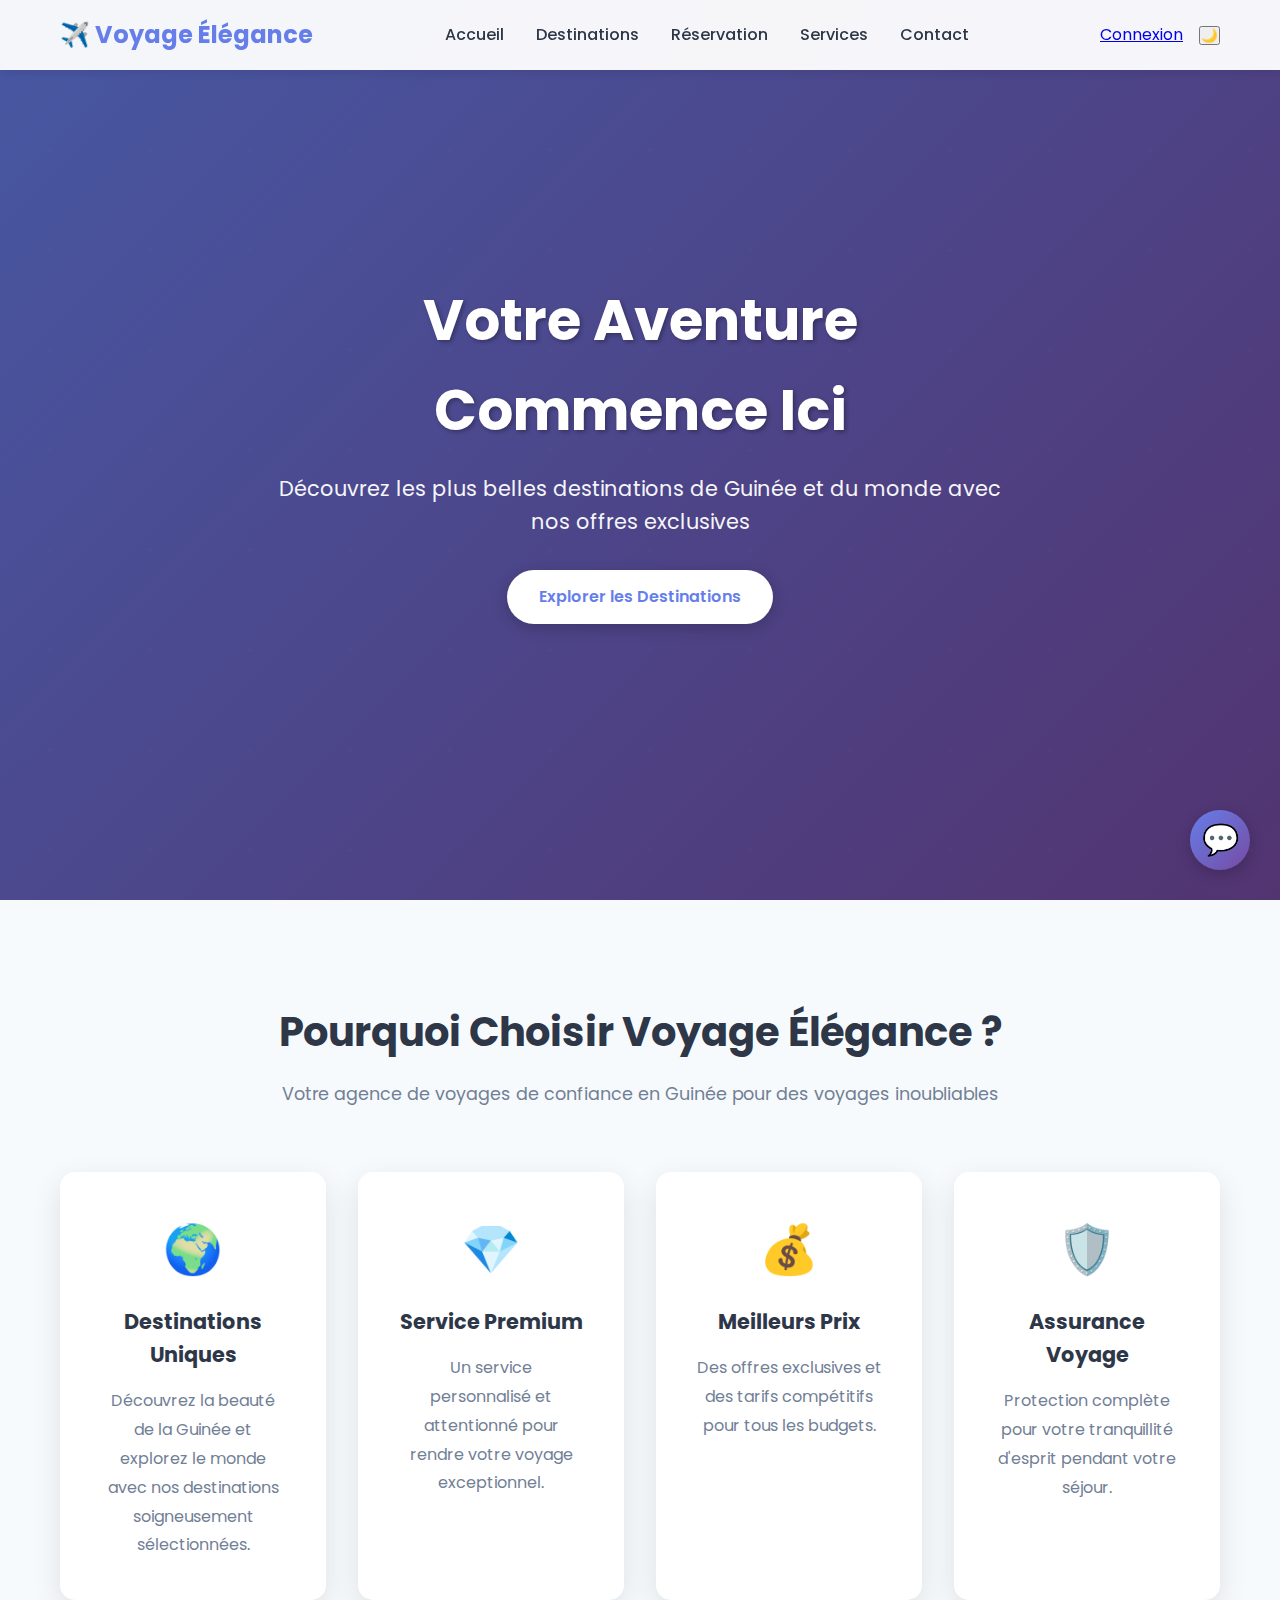
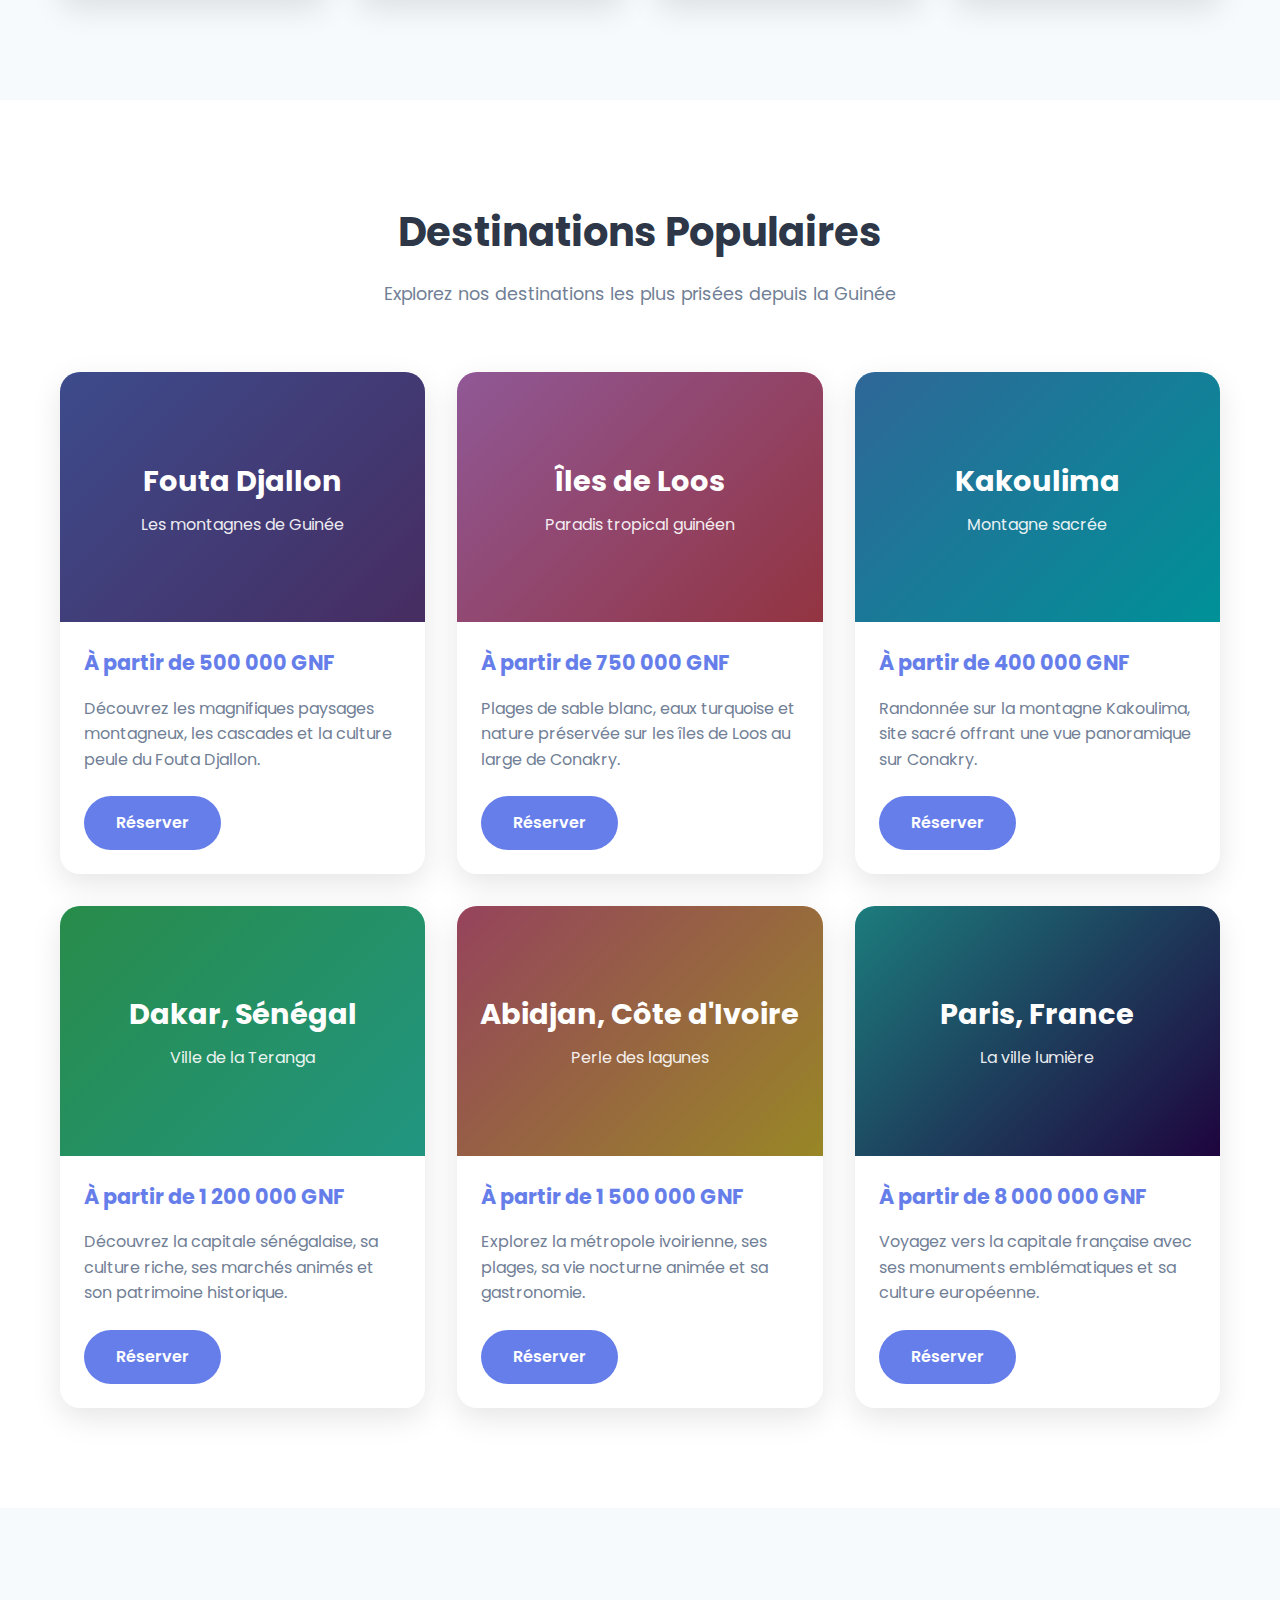
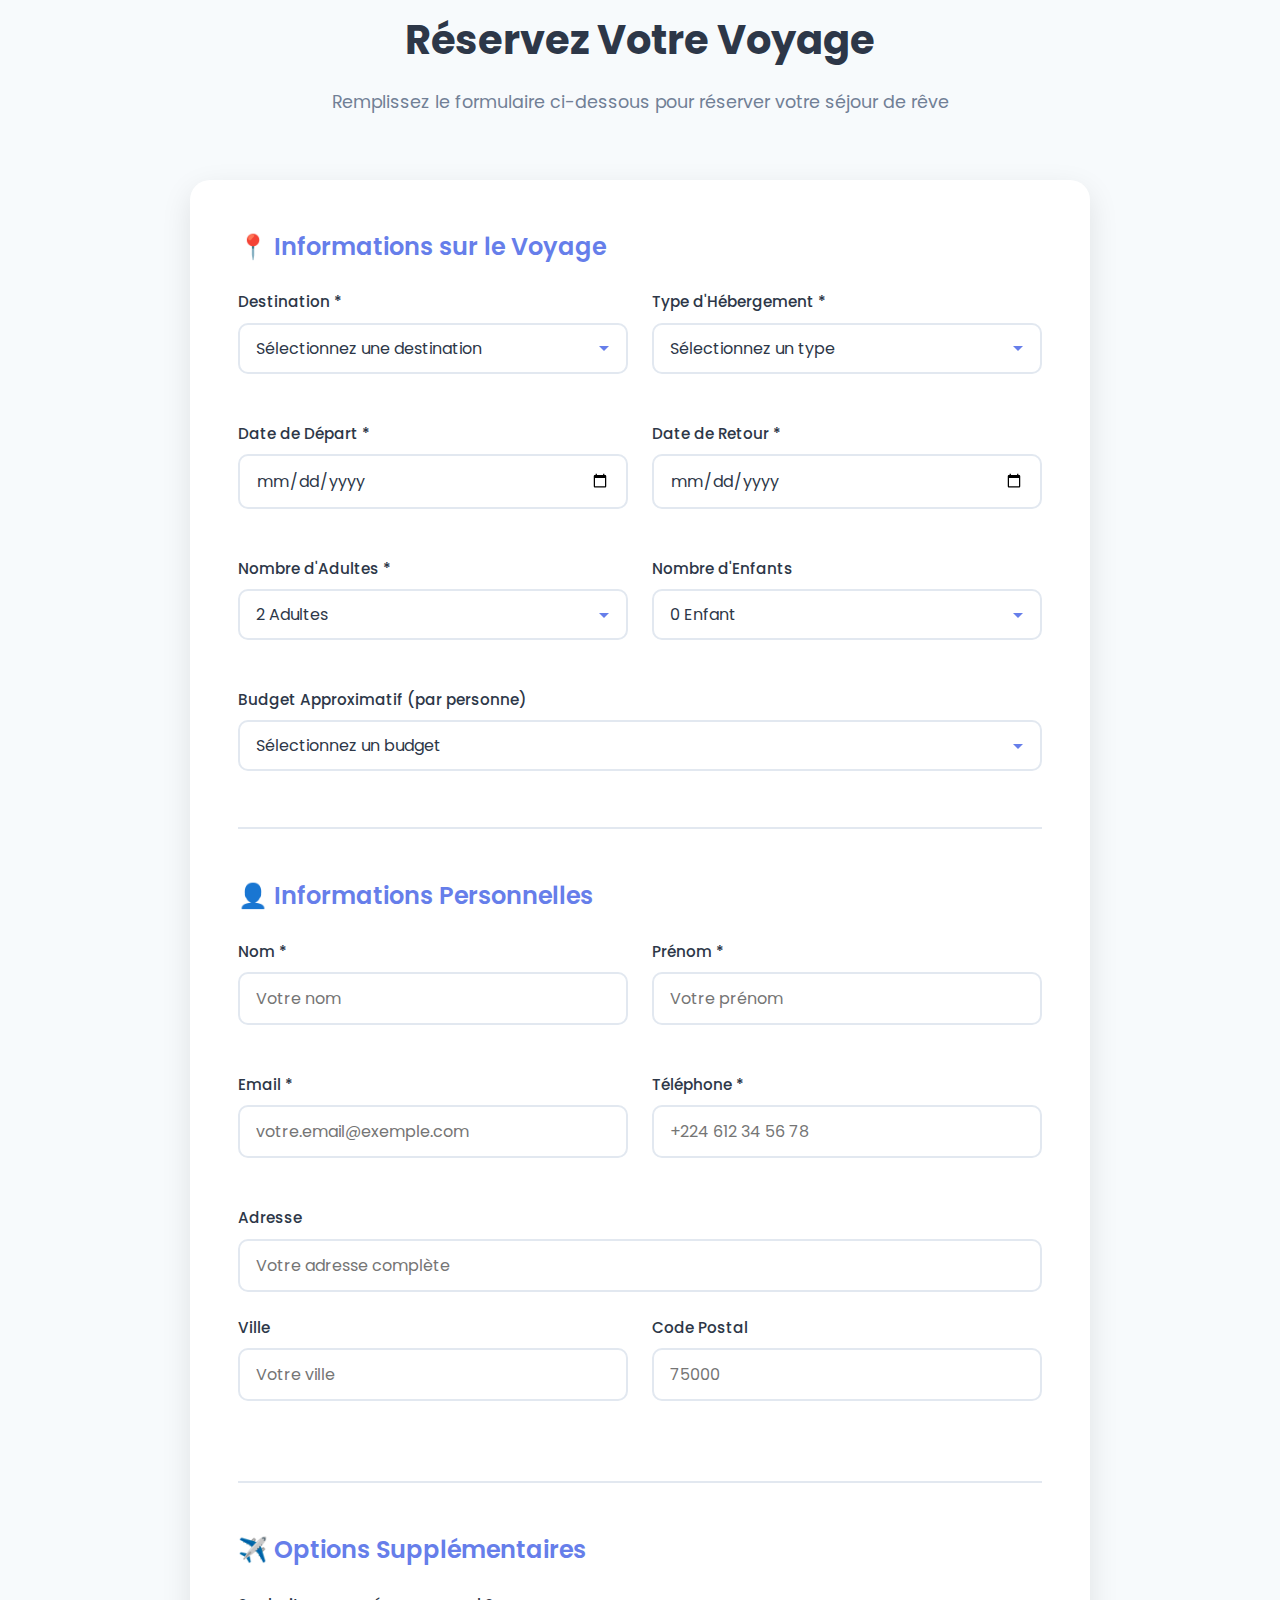
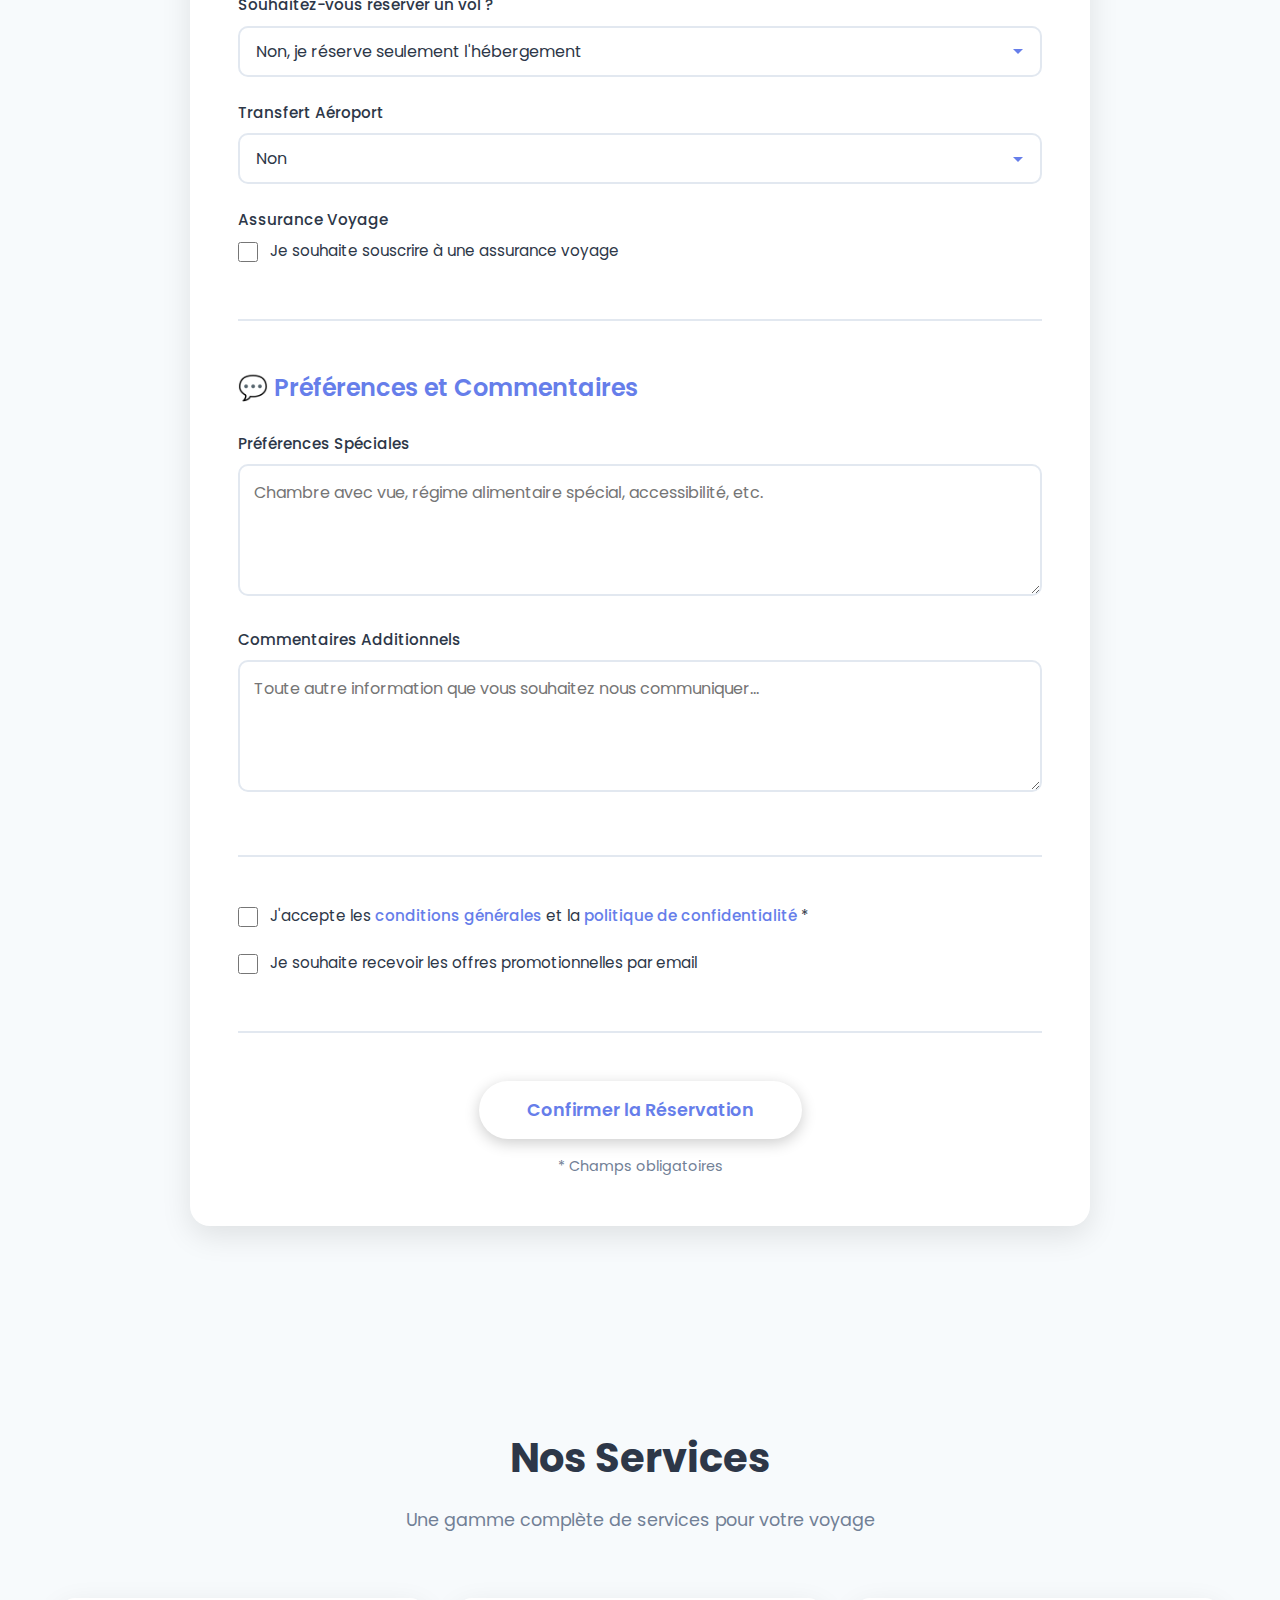
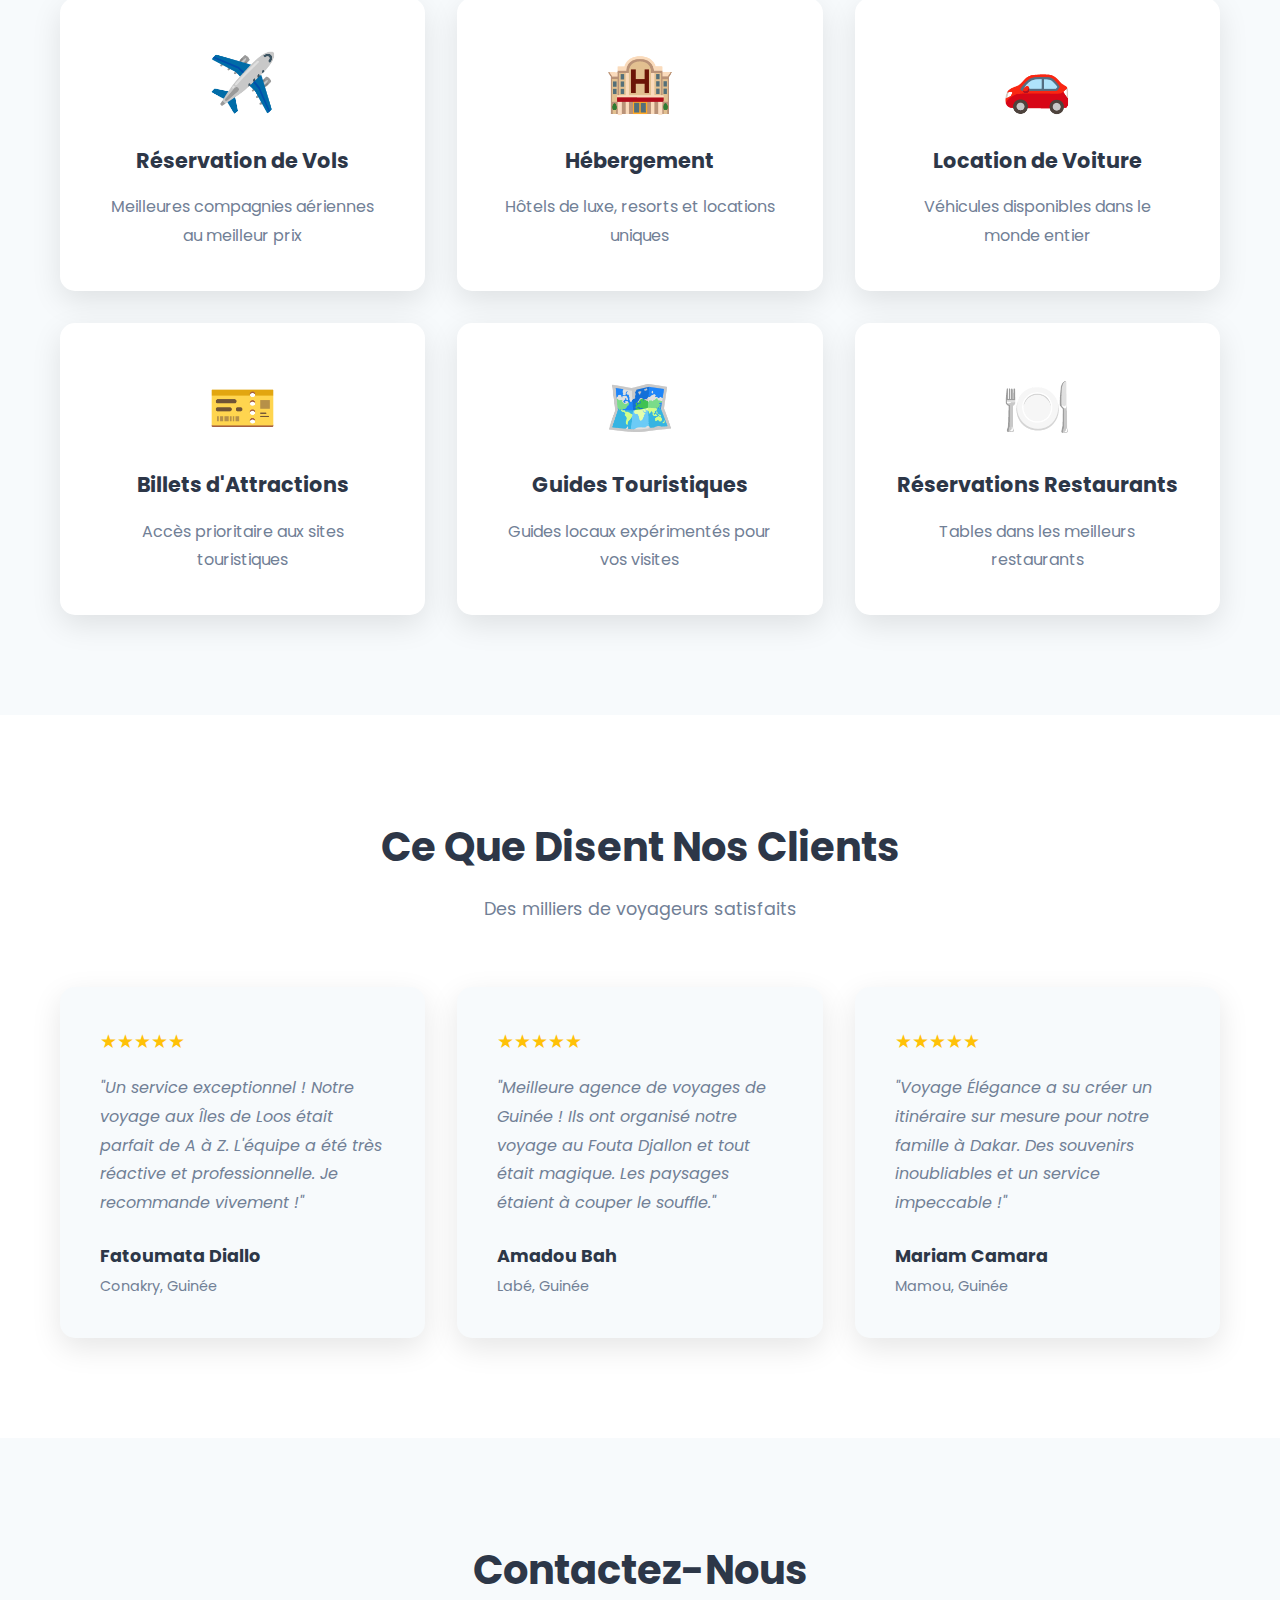
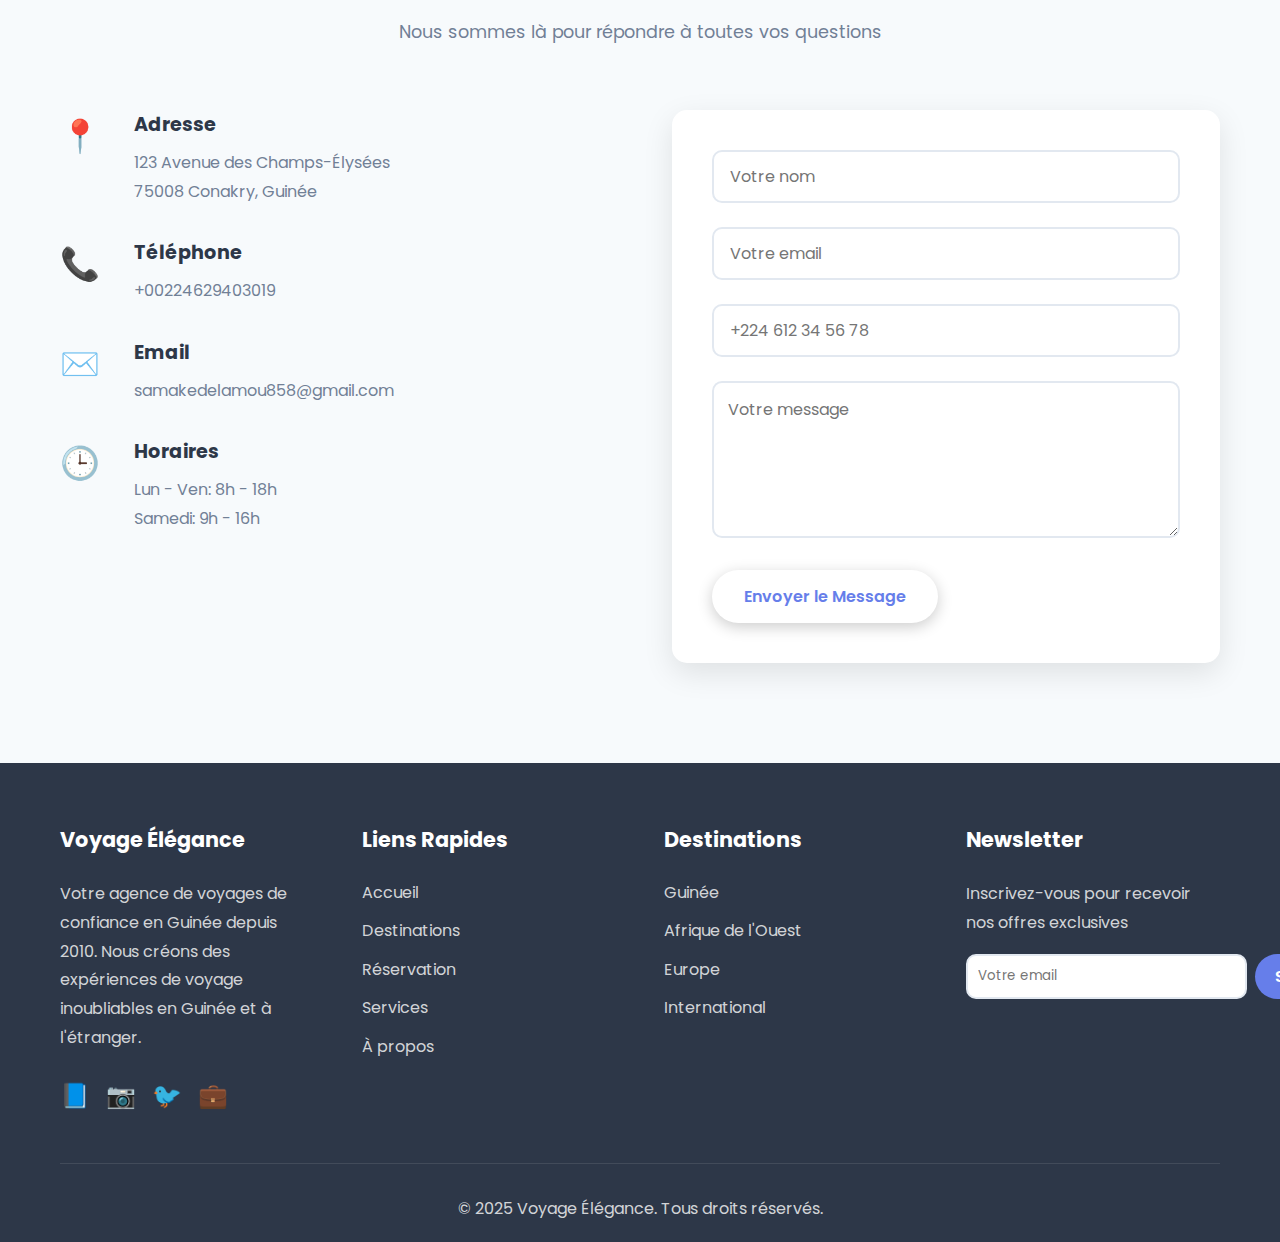
<file: index.html>
<!DOCTYPE html>
<html lang="fr">

<head>
    <meta charset="UTF-8">
    <meta http-equiv="refresh" content="0; url=acceuil.html">
    <meta name="viewport" content="width=device-width, initial-scale=1.0">
    <title>Redirection - Voyage Élégance</title>
    <style>
        body {
            font-family: 'Poppins', sans-serif;
            display: flex;
            justify-content: center;
            align-items: center;
            height: 100vh;
            margin: 0;
            background: linear-gradient(135deg, #667eea 0%, #764ba2 100%);
            color: white;
        }

        .message {
            text-align: center;
        }

        .message h1 {
            font-size: 2rem;
            margin-bottom: 1rem;
        }

        .message p {
            font-size: 1.2rem;
        }

        .message a {
            color: white;
            text-decoration: underline;
        }
    </style>
</head>

<body>
    <div class="message">
        <h1>✈️ Voyage Élégance</h1>
        <p>Redirection en cours...</p>
        <p><a href="acceuil.html">Cliquez ici si vous n'êtes pas redirigé automatiquement</a></p>
    </div>
    <script>
        // Redirection immédiate
        window.location.href = 'acceuil.html';
    </script>
</body>

</html>
</file>
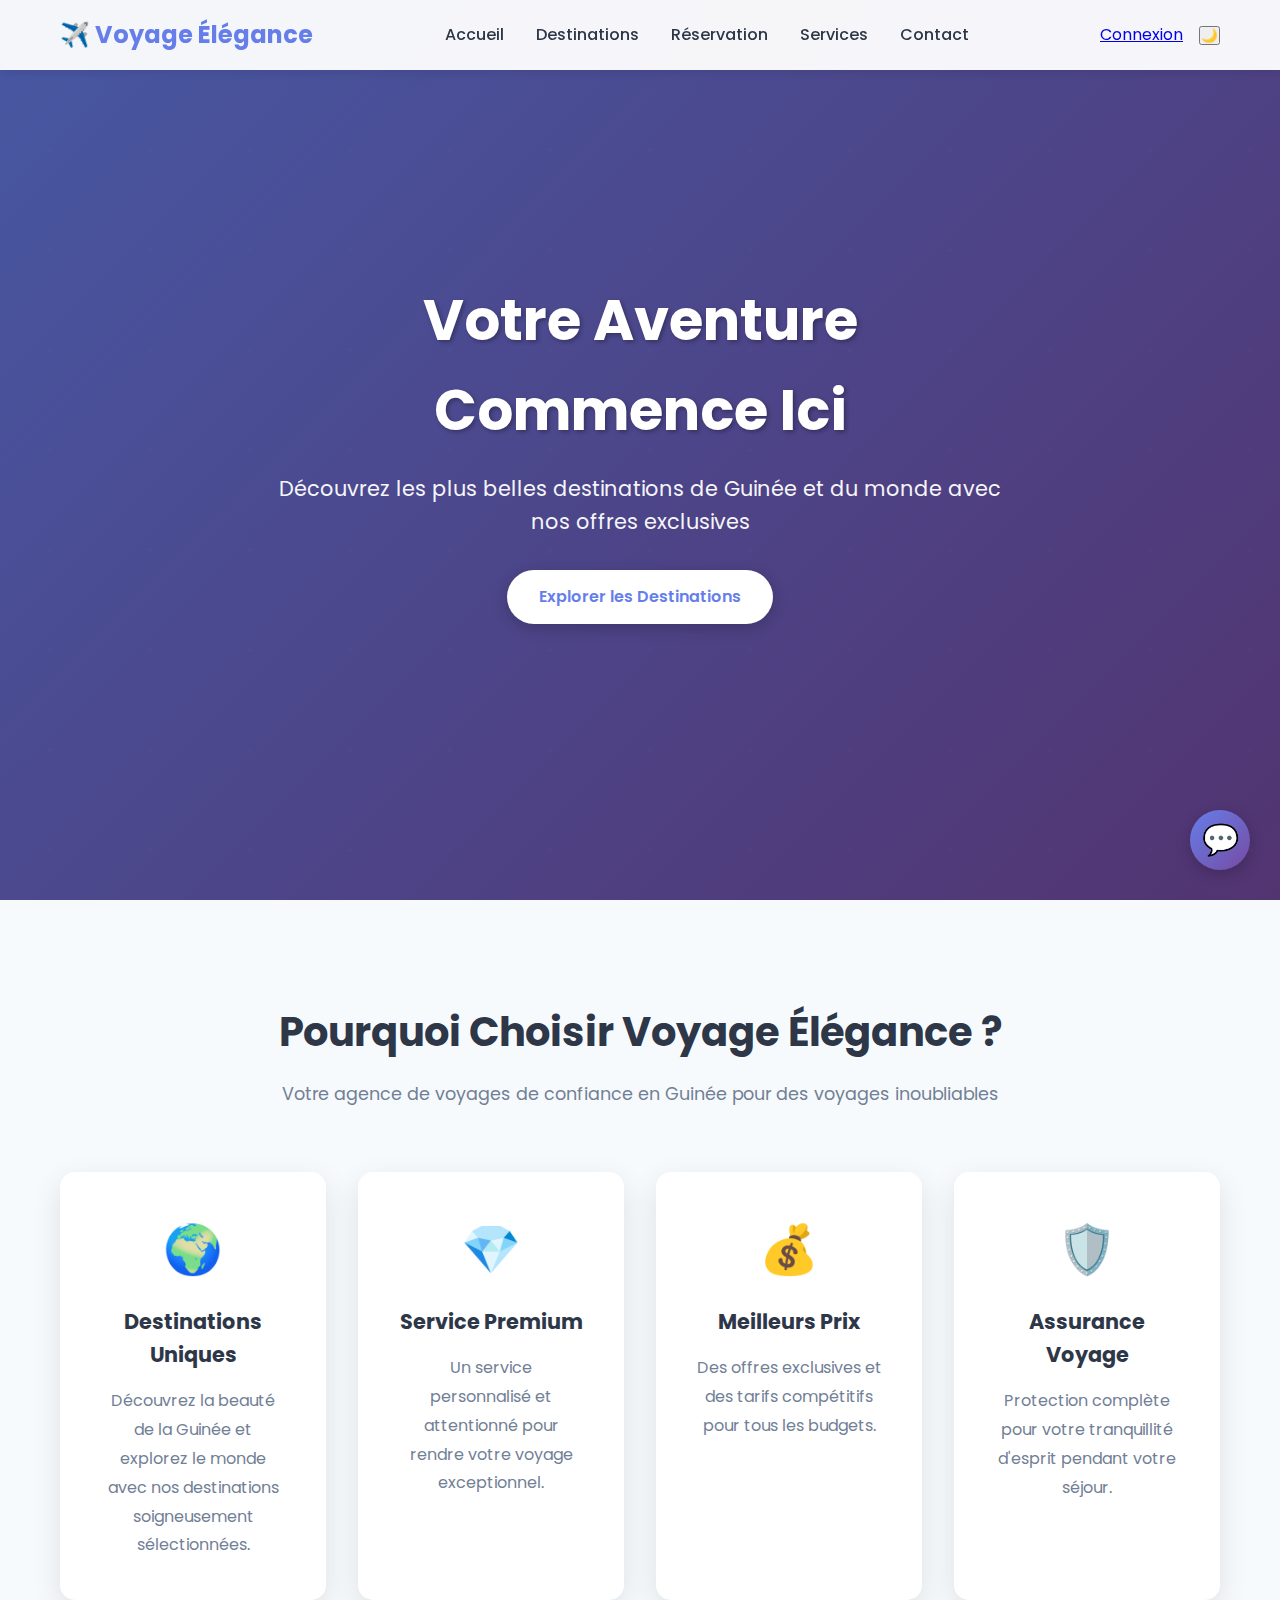
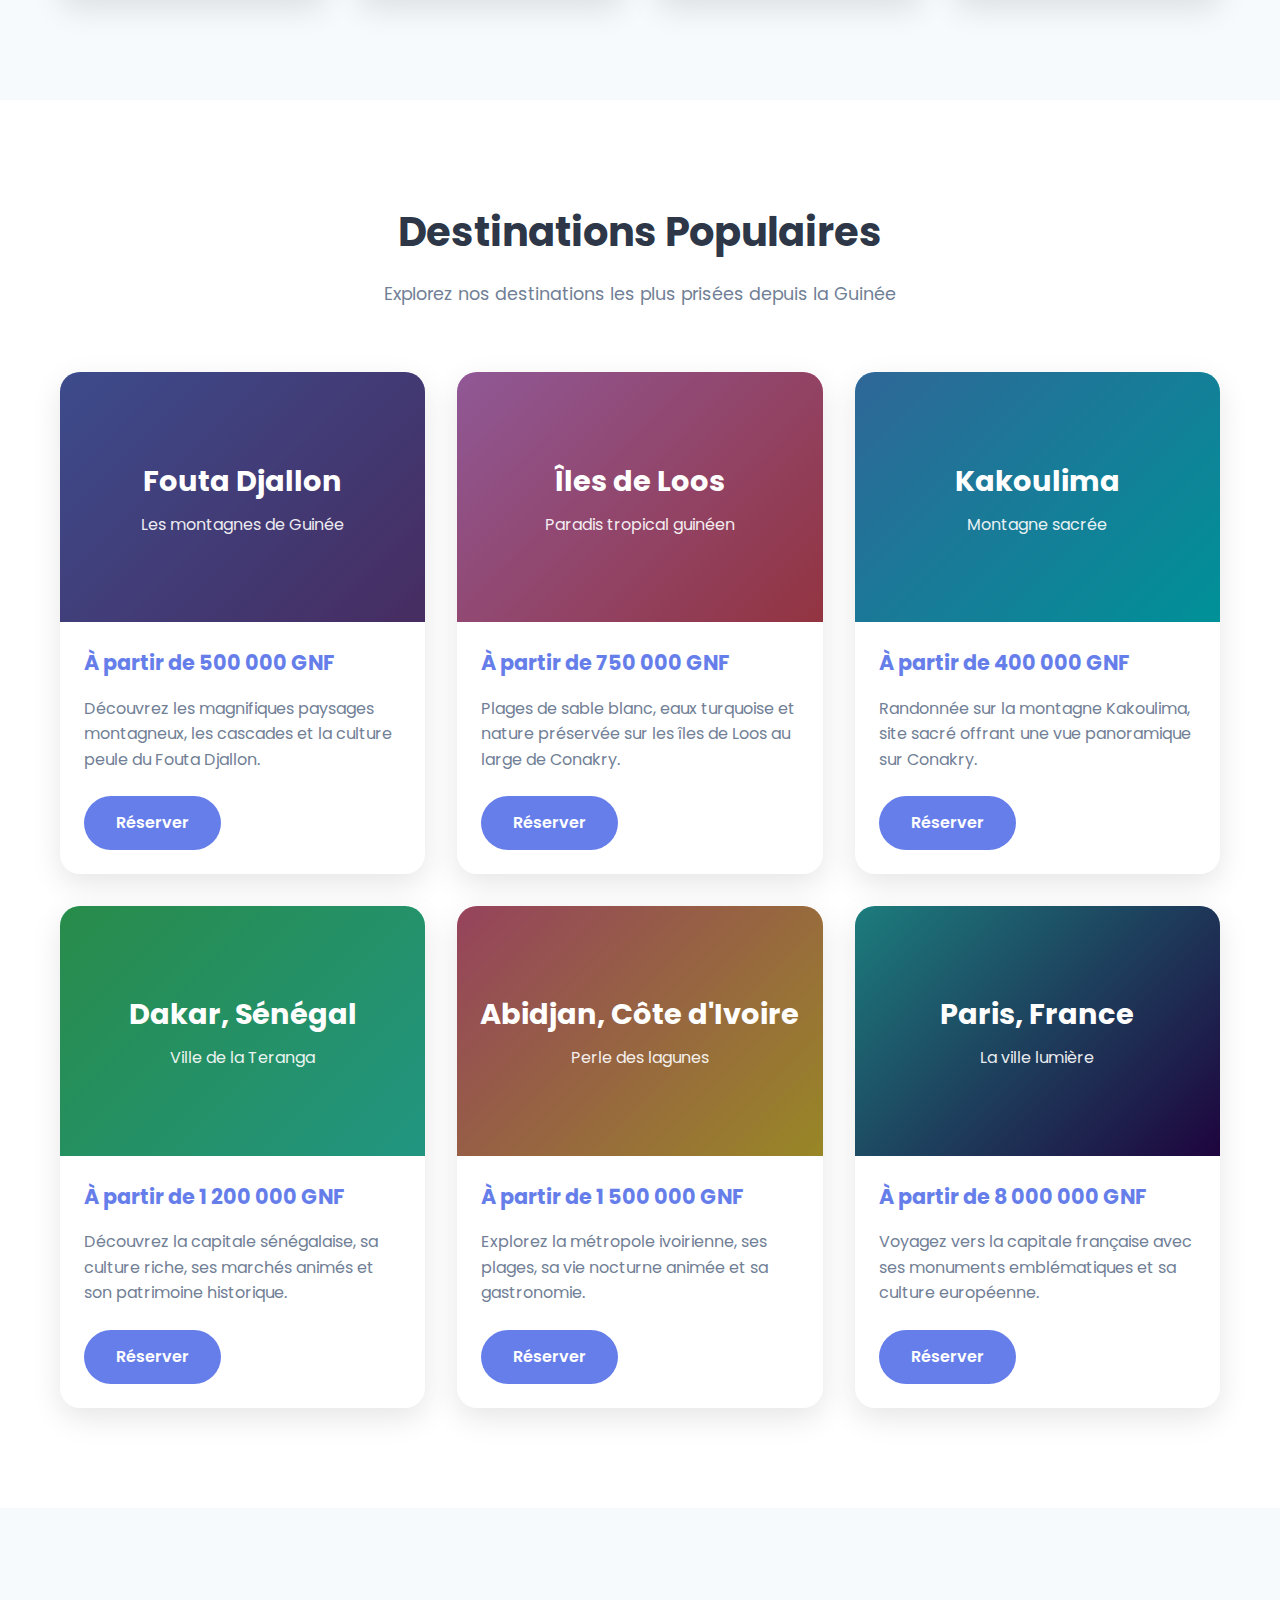
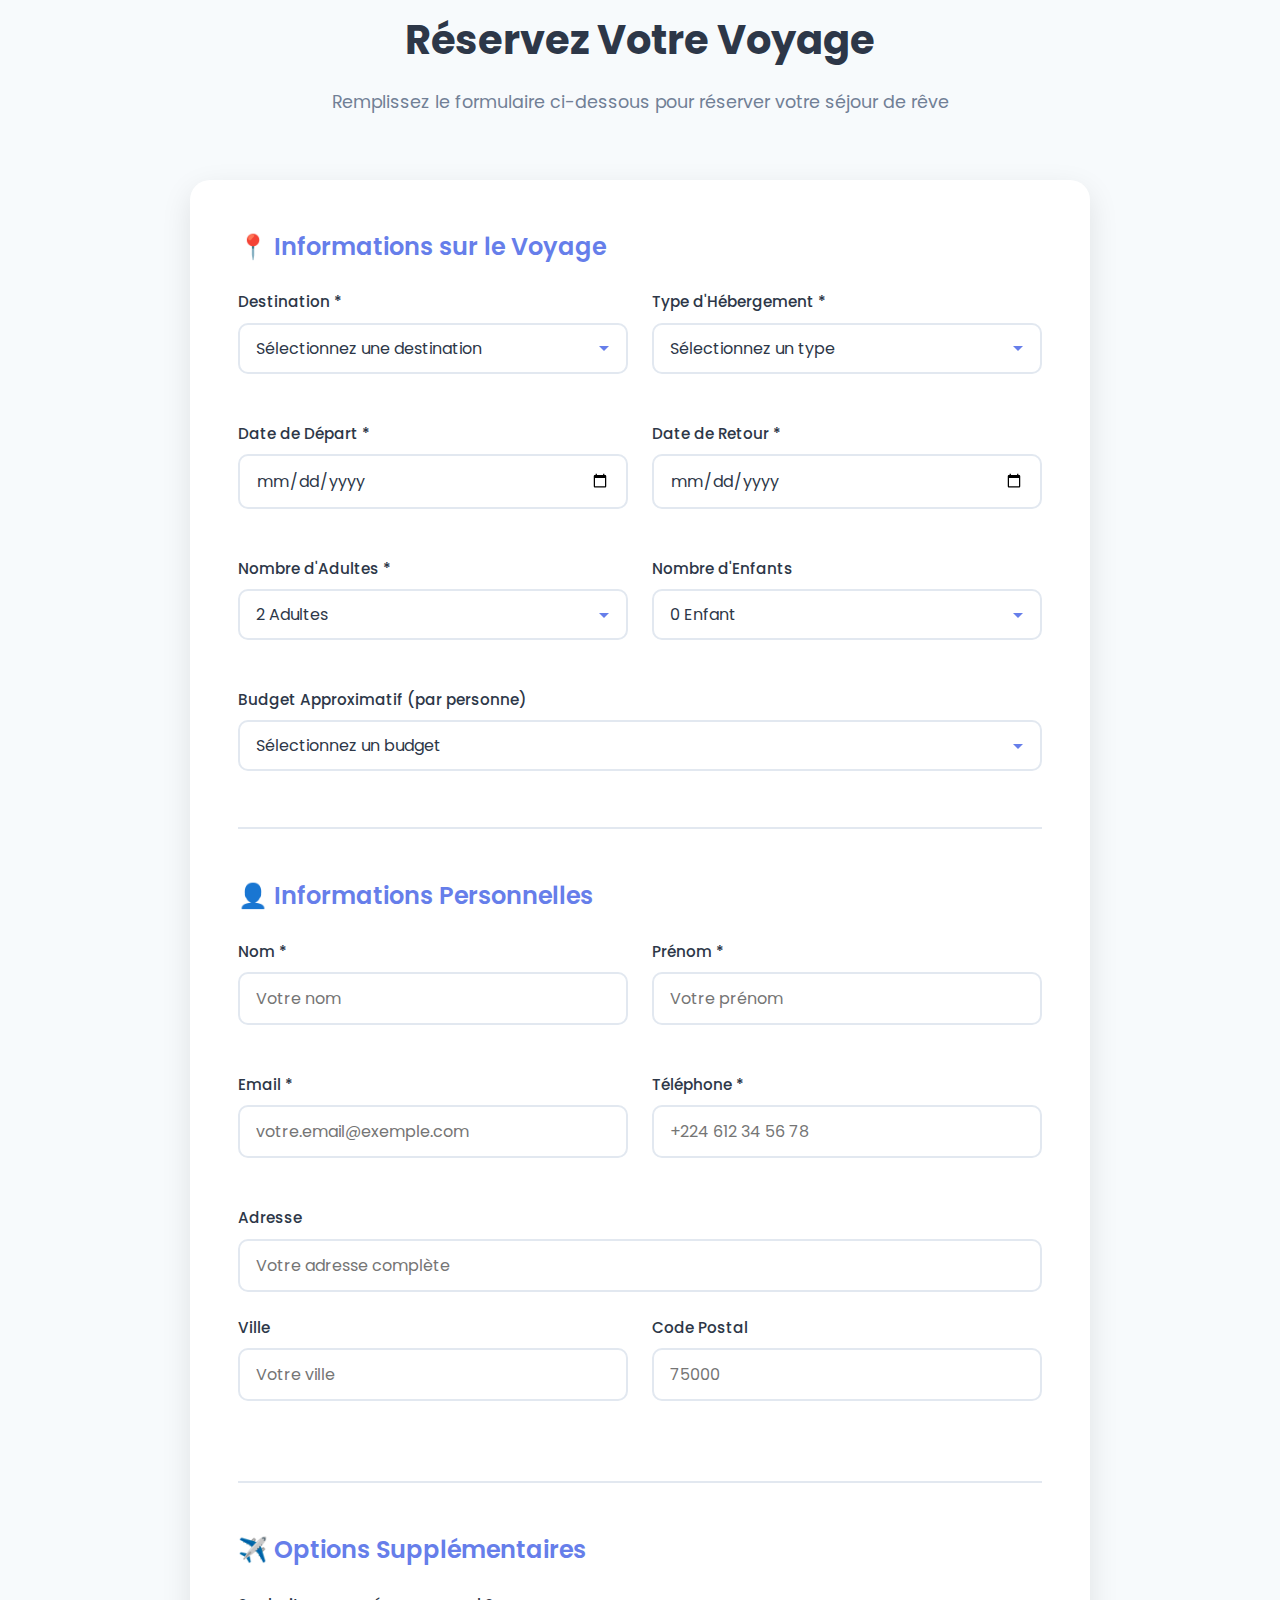
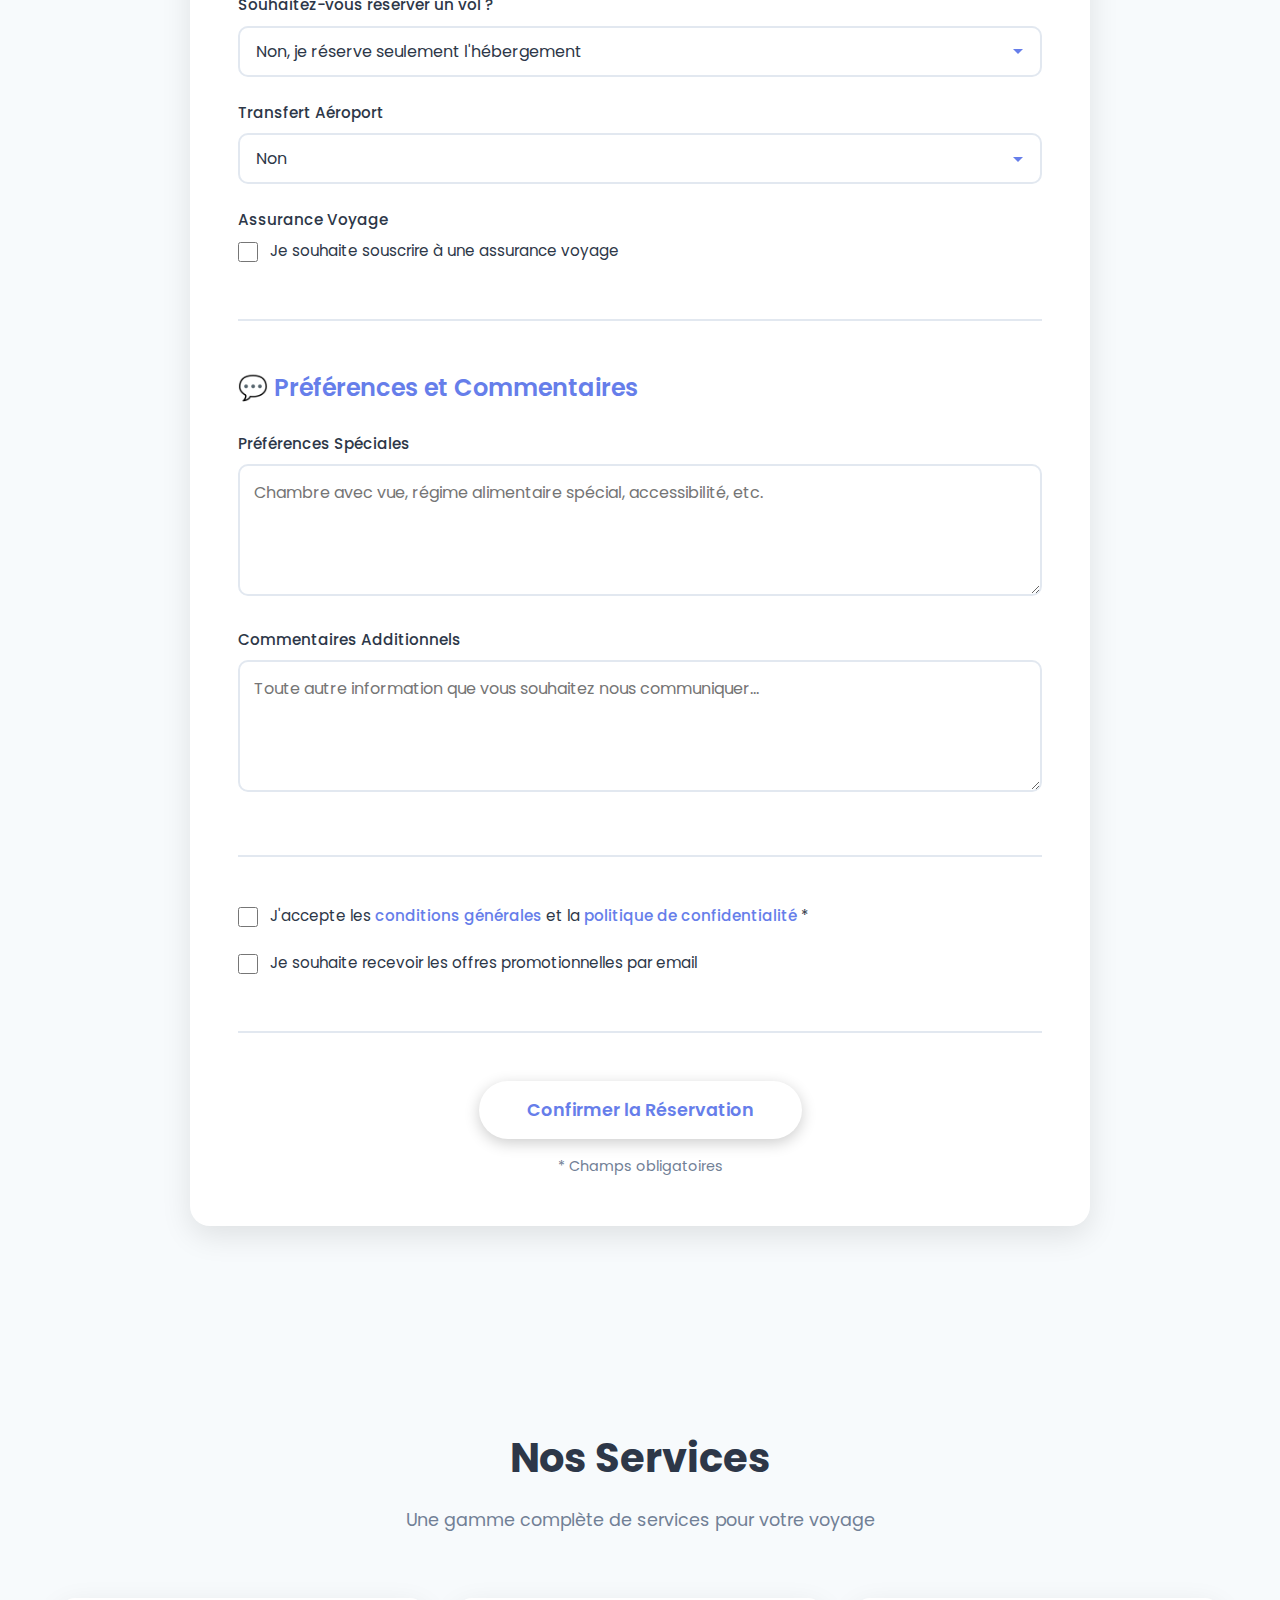
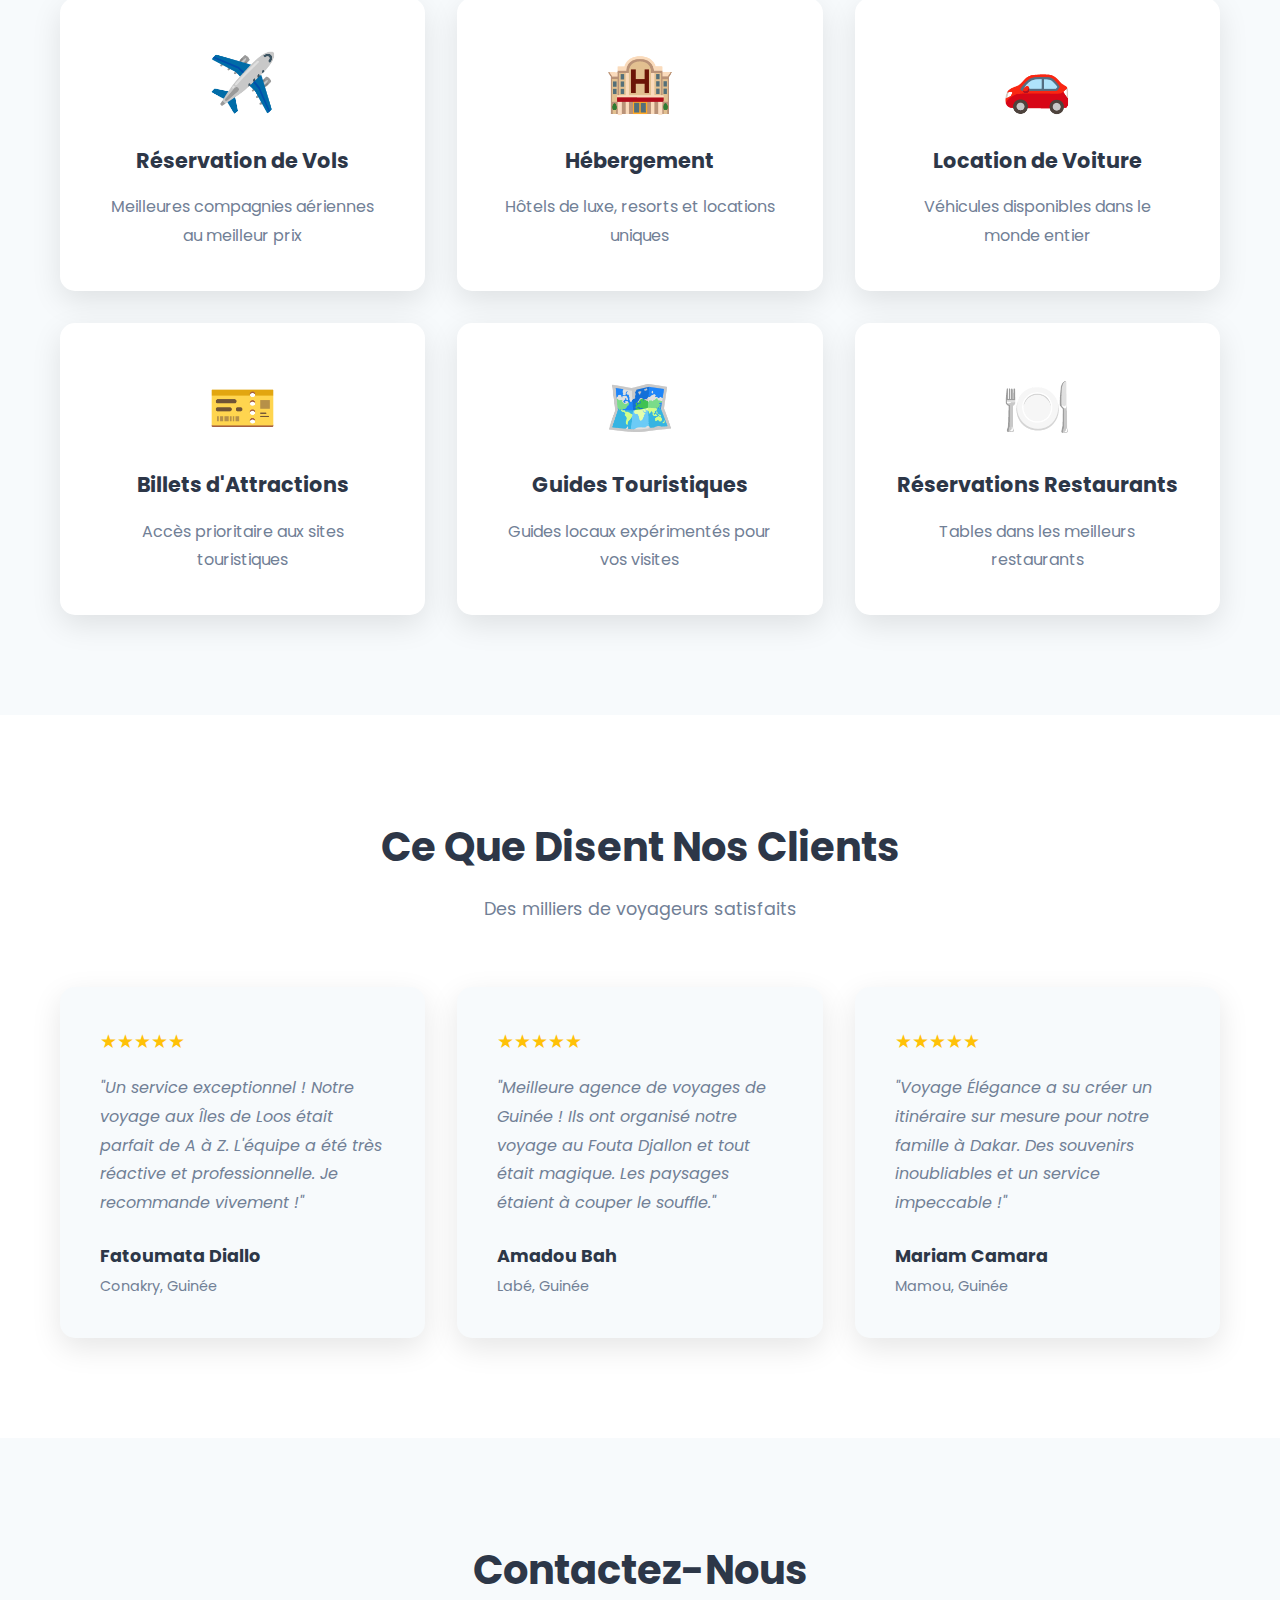
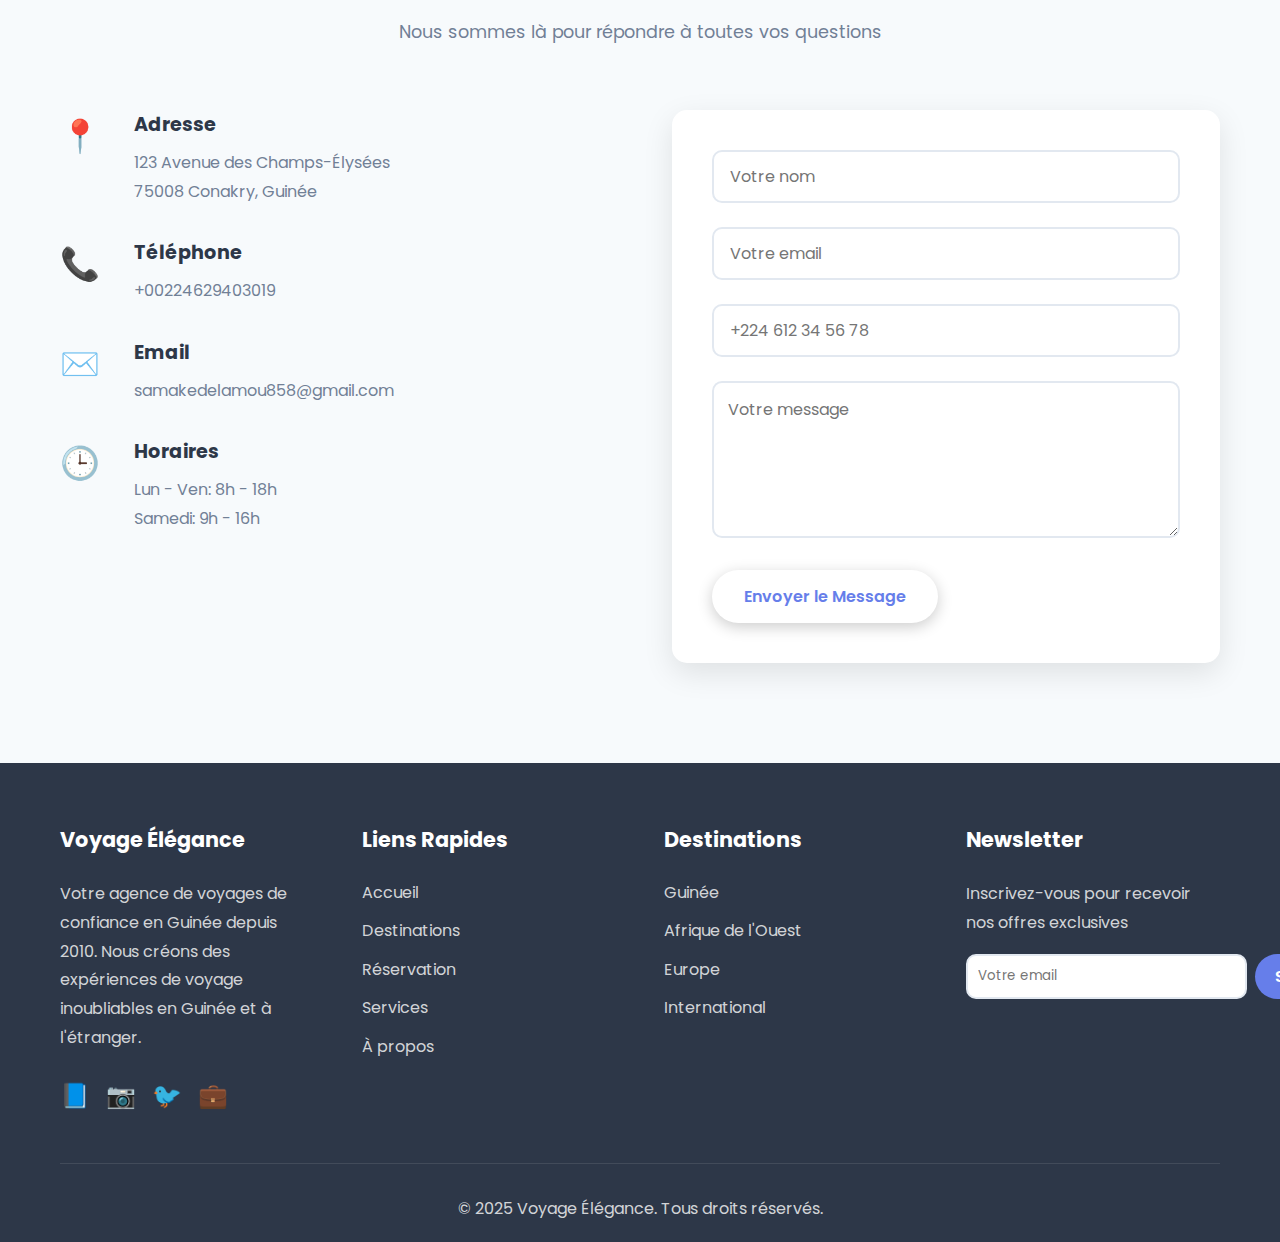
<file: acceuil.html>
<!DOCTYPE html>
<html lang="fr">

<head>
    <meta charset="UTF-8">
    <meta name="viewport" content="width=device-width, initial-scale=1.0">
    <title>Voyage Élégance - Agence de Voyages en Guinée</title>
    <link rel="stylesheet" href="style.css">
    <link rel="preconnect" href="https://fonts.googleapis.com">
    <link rel="preconnect" href="https://fonts.gstatic.com" crossorigin>
    <link href="https://fonts.googleapis.com/css2?family=Poppins:wght@300;400;600;700&display=swap" rel="stylesheet">
</head>

<body>
    <!-- Navigation -->
    <nav class="navbar chat-navbar">
        <div class="container">
            <div class="nav-brand">
                <a href="acceuil.html" style="text-decoration: none; color: inherit;">
                    <h1>✈️ Voyage Élégance</h1>
                </a>
            </div>
            <ul class="nav-menu">
                <li><a href="#accueil">Accueil</a></li>
                <li><a href="#destinations">Destinations</a></li>
                <li><a href="#reservation">Réservation</a></li>
                <li><a href="#services">Services</a></li>
                <li><a href="#contact">Contact</a></li>
            </ul>
            <div style="display: flex; align-items: center; gap: 1rem;">
                <a href="login.html" class="login-btn">Connexion</a>
                <button class="theme-toggle" id="themeToggle" aria-label="Changer de thème" title="Changer de thème">
                    <span id="themeIcon">🌙</span>
                </button>
                <div class="hamburger">
                    <span></span>
                    <span></span>
                    <span></span>
                </div>
            </div>
        </div>
    </nav>

    <!-- Hero Section -->
    <section id="accueil" class="hero">
        <div class="hero-overlay"></div>
        <div class="hero-content">
            <h1 class="hero-title">Votre Aventure Commence Ici</h1>
            <p class="hero-subtitle">Découvrez les plus belles destinations de Guinée et du monde avec nos offres
                exclusives</p>
            <a href="#destinations" class="btn btn-primary">Explorer les Destinations</a>
        </div>
    </section>

    <!-- À Propos -->
    <section id="a-propos" class="about">
        <div class="container">
            <div class="section-header">
                <h2>Pourquoi Choisir Voyage Élégance ?</h2>
                <p>Votre agence de voyages de confiance en Guinée pour des voyages inoubliables</p>
            </div>
            <div class="about-grid">
                <div class="about-card">
                    <div class="icon">🌍</div>
                    <h3>Destinations Uniques</h3>
                    <p>Découvrez la beauté de la Guinée et explorez le monde avec nos destinations soigneusement
                        sélectionnées.</p>
                </div>
                <div class="about-card">
                    <div class="icon">💎</div>
                    <h3>Service Premium</h3>
                    <p>Un service personnalisé et attentionné pour rendre votre voyage exceptionnel.</p>
                </div>
                <div class="about-card">
                    <div class="icon">💰</div>
                    <h3>Meilleurs Prix</h3>
                    <p>Des offres exclusives et des tarifs compétitifs pour tous les budgets.</p>
                </div>
                <div class="about-card">
                    <div class="icon">🛡️</div>
                    <h3>Assurance Voyage</h3>
                    <p>Protection complète pour votre tranquillité d'esprit pendant votre séjour.</p>
                </div>
            </div>
        </div>
    </section>

    <!-- Destinations -->
    <section id="destinations" class="destinations">
        <div class="container">
            <div class="section-header">
                <h2>Destinations Populaires</h2>
                <p>Explorez nos destinations les plus prisées depuis la Guinée</p>
            </div>
            <div class="destinations-grid">
                <div class="destination-card">
                    <div class="destination-image"
                        style="background: linear-gradient(135deg, #667eea 0%, #764ba2 100%);">
                        <div class="destination-overlay">
                            <h3>Fouta Djallon</h3>
                            <p>Les montagnes de Guinée</p>
                        </div>
                    </div>
                    <div class="destination-info">
                        <div class="destination-price">À partir de 500 000 GNF</div>
                        <p>Découvrez les magnifiques paysages montagneux, les cascades et la culture peule du Fouta
                            Djallon.</p>
                        <a href="#reservation" class="btn btn-secondary">Réserver</a>
                    </div>
                </div>
                <div class="destination-card">
                    <div class="destination-image"
                        style="background: linear-gradient(135deg, #f093fb 0%, #f5576c 100%);">
                        <div class="destination-overlay">
                            <h3>Îles de Loos</h3>
                            <p>Paradis tropical guinéen</p>
                        </div>
                    </div>
                    <div class="destination-info">
                        <div class="destination-price">À partir de 750 000 GNF</div>
                        <p>Plages de sable blanc, eaux turquoise et nature préservée sur les îles de Loos au large de
                            Conakry.</p>
                        <a href="#reservation" class="btn btn-secondary">Réserver</a>
                    </div>
                </div>
                <div class="destination-card">
                    <div class="destination-image"
                        style="background: linear-gradient(135deg, #4facfe 0%, #00f2fe 100%);">
                        <div class="destination-overlay">
                            <h3>Kakoulima</h3>
                            <p>Montagne sacrée</p>
                        </div>
                    </div>
                    <div class="destination-info">
                        <div class="destination-price">À partir de 400 000 GNF</div>
                        <p>Randonnée sur la montagne Kakoulima, site sacré offrant une vue panoramique sur Conakry.</p>
                        <a href="#reservation" class="btn btn-secondary">Réserver</a>
                    </div>
                </div>
                <div class="destination-card">
                    <div class="destination-image"
                        style="background: linear-gradient(135deg, #43e97b 0%, #38f9d7 100%);">
                        <div class="destination-overlay">
                            <h3>Dakar, Sénégal</h3>
                            <p>Ville de la Teranga</p>
                        </div>
                    </div>
                    <div class="destination-info">
                        <div class="destination-price">À partir de 1 200 000 GNF</div>
                        <p>Découvrez la capitale sénégalaise, sa culture riche, ses marchés animés et son patrimoine
                            historique.</p>
                        <a href="#reservation" class="btn btn-secondary">Réserver</a>
                    </div>
                </div>
                <div class="destination-card">
                    <div class="destination-image"
                        style="background: linear-gradient(135deg, #fa709a 0%, #fee140 100%);">
                        <div class="destination-overlay">
                            <h3>Abidjan, Côte d'Ivoire</h3>
                            <p>Perle des lagunes</p>
                        </div>
                    </div>
                    <div class="destination-info">
                        <div class="destination-price">À partir de 1 500 000 GNF</div>
                        <p>Explorez la métropole ivoirienne, ses plages, sa vie nocturne animée et sa gastronomie.</p>
                        <a href="#reservation" class="btn btn-secondary">Réserver</a>
                    </div>
                </div>
                <div class="destination-card">
                    <div class="destination-image"
                        style="background: linear-gradient(135deg, #30cfd0 0%, #330867 100%);">
                        <div class="destination-overlay">
                            <h3>Paris, France</h3>
                            <p>La ville lumière</p>
                        </div>
                    </div>
                    <div class="destination-info">
                        <div class="destination-price">À partir de 8 000 000 GNF</div>
                        <p>Voyagez vers la capitale française avec ses monuments emblématiques et sa culture européenne.
                        </p>
                        <a href="#reservation" class="btn btn-secondary">Réserver</a>
                    </div>
                </div>
            </div>
        </div>
    </section>

    <!-- Formulaire de Réservation -->
    <section id="reservation" class="reservation">
        <div class="container">
            <div class="section-header">
                <h2>Réservez Votre Voyage</h2>
                <p>Remplissez le formulaire ci-dessous pour réserver votre séjour de rêve</p>
            </div>
            <div class="reservation-wrapper">
                <form class="reservation-form" id="reservationForm">
                    <div class="form-section">
                        <h3>📍 Informations sur le Voyage</h3>
                        <div class="form-row">
                            <div class="form-group">
                                <label for="destination">Destination *</label>
                                <select id="destination" name="destination" required>
                                    <option value="">Sélectionnez une destination</option>
                                    <option value="fouta-djallon">Fouta Djallon, Guinée - À partir de 500 000 GNF
                                    </option>
                                    <option value="iles-de-loos">Îles de Loos, Guinée - À partir de 750 000 GNF</option>
                                    <option value="kakoulima">Kakoulima, Guinée - À partir de 400 000 GNF</option>
                                    <option value="dakar">Dakar, Sénégal - À partir de 1 200 000 GNF</option>
                                    <option value="abidjan">Abidjan, Côte d'Ivoire - À partir de 1 500 000 GNF</option>
                                    <option value="paris">Paris, France - À partir de 8 000 000 GNF</option>
                                </select>
                            </div>
                            <div class="form-group">
                                <label for="hebergement">Type d'Hébergement *</label>
                                <select id="hebergement" name="hebergement" required>
                                    <option value="">Sélectionnez un type</option>
                                    <option value="hotel">Hôtel</option>
                                    <option value="resort">Resort</option>
                                    <option value="appartement">Appartement</option>
                                    <option value="villa">Villa</option>
                                    <option value="auberge">Auberge</option>
                                </select>
                            </div>
                        </div>
                        <div class="form-row">
                            <div class="form-group">
                                <label for="date-depart">Date de Départ *</label>
                                <input type="date" id="date-depart" name="date-depart" required>
                            </div>
                            <div class="form-group">
                                <label for="date-retour">Date de Retour *</label>
                                <input type="date" id="date-retour" name="date-retour" required>
                            </div>
                        </div>
                        <div class="form-row">
                            <div class="form-group">
                                <label for="adultes">Nombre d'Adultes *</label>
                                <select id="adultes" name="adultes" required>
                                    <option value="1">1 Adulte</option>
                                    <option value="2" selected>2 Adultes</option>
                                    <option value="3">3 Adultes</option>
                                    <option value="4">4 Adultes</option>
                                    <option value="5">5 Adultes</option>
                                    <option value="6+">6+ Adultes</option>
                                </select>
                            </div>
                            <div class="form-group">
                                <label for="enfants">Nombre d'Enfants</label>
                                <select id="enfants" name="enfants">
                                    <option value="0" selected>0 Enfant</option>
                                    <option value="1">1 Enfant</option>
                                    <option value="2">2 Enfants</option>
                                    <option value="3">3 Enfants</option>
                                    <option value="4+">4+ Enfants</option>
                                </select>
                            </div>
                        </div>
                        <div class="form-group">
                            <label for="budget">Budget Approximatif (par personne)</label>
                            <select id="budget" name="budget">
                                <option value="">Sélectionnez un budget</option>
                                <option value="300000-500000">300 000 - 500 000 GNF</option>
                                <option value="500000-1000000">500 000 - 1 000 000 GNF</option>
                                <option value="1000000-2000000">1 000 000 - 2 000 000 GNF</option>
                                <option value="2000000-5000000">2 000 000 - 5 000 000 GNF</option>
                                <option value="5000000+">5 000 000 GNF et plus</option>
                            </select>
                        </div>
                    </div>

                    <div class="form-section">
                        <h3>👤 Informations Personnelles</h3>
                        <div class="form-row">
                            <div class="form-group">
                                <label for="nom">Nom *</label>
                                <input type="text" id="nom" name="nom" placeholder="Votre nom" required>
                            </div>
                            <div class="form-group">
                                <label for="prenom">Prénom *</label>
                                <input type="text" id="prenom" name="prenom" placeholder="Votre prénom" required>
                            </div>
                        </div>
                        <div class="form-row">
                            <div class="form-group">
                                <label for="email">Email *</label>
                                <input type="email" id="email" name="email" placeholder="votre.email@exemple.com"
                                    required>
                            </div>
                            <div class="form-group">
                                <label for="telephone">Téléphone *</label>
                                <input type="tel" id="telephone" name="telephone" placeholder="+224 612 34 56 78"
                                    required>
                            </div>
                        </div>
                        <div class="form-group">
                            <label for="adresse">Adresse</label>
                            <input type="text" id="adresse" name="adresse" placeholder="Votre adresse complète">
                        </div>
                        <div class="form-row">
                            <div class="form-group">
                                <label for="ville">Ville</label>
                                <input type="text" id="ville" name="ville" placeholder="Votre ville">
                            </div>
                            <div class="form-group">
                                <label for="code-postal">Code Postal</label>
                                <input type="text" id="code-postal" name="code-postal" placeholder="75000">
                            </div>
                        </div>
                    </div>

                    <div class="form-section">
                        <h3>✈️ Options Supplémentaires</h3>
                        <div class="form-group">
                            <label for="vol">Souhaitez-vous réserver un vol ?</label>
                            <select id="vol" name="vol">
                                <option value="non">Non, je réserve seulement l'hébergement</option>
                                <option value="oui-aller-retour">Oui, aller-retour</option>
                                <option value="oui-aller-simple">Oui, aller simple</option>
                            </select>
                        </div>
                        <div class="form-group">
                            <label for="transfert">Transfert Aéroport</label>
                            <select id="transfert" name="transfert">
                                <option value="non">Non</option>
                                <option value="oui">Oui, je souhaite un transfert</option>
                            </select>
                        </div>
                        <div class="form-group">
                            <label for="assurance">Assurance Voyage</label>
                            <div class="checkbox-group">
                                <input type="checkbox" id="assurance" name="assurance" value="oui">
                                <label for="assurance">Je souhaite souscrire à une assurance voyage</label>
                            </div>
                        </div>
                    </div>

                    <div class="form-section">
                        <h3>💬 Préférences et Commentaires</h3>
                        <div class="form-group">
                            <label for="preferences">Préférences Spéciales</label>
                            <textarea id="preferences" name="preferences" rows="4"
                                placeholder="Chambre avec vue, régime alimentaire spécial, accessibilité, etc."></textarea>
                        </div>
                        <div class="form-group">
                            <label for="commentaires">Commentaires Additionnels</label>
                            <textarea id="commentaires" name="commentaires" rows="4"
                                placeholder="Toute autre information que vous souhaitez nous communiquer..."></textarea>
                        </div>
                    </div>

                    <div class="form-section">
                        <div class="form-group">
                            <div class="checkbox-group">
                                <input type="checkbox" id="conditions" name="conditions" required>
                                <label for="conditions">J'accepte les <a href="#" class="link">conditions générales</a>
                                    et la <a href="#" class="link">politique de confidentialité</a> *</label>
                            </div>
                        </div>
                        <div class="form-group">
                            <div class="checkbox-group">
                                <input type="checkbox" id="newsletter" name="newsletter">
                                <label for="newsletter">Je souhaite recevoir les offres promotionnelles par
                                    email</label>
                            </div>
                        </div>
                    </div>

                    <div class="form-submit">
                        <button type="submit" class="btn btn-primary btn-large">Confirmer la Réservation</button>
                        <p class="form-note">* Champs obligatoires</p>
                    </div>
                </form>
            </div>
        </div>
    </section>

    <!-- Services -->
    <section id="services" class="services">
        <div class="container">
            <div class="section-header">
                <h2>Nos Services</h2>
                <p>Une gamme complète de services pour votre voyage</p>
            </div>
            <div class="services-grid">
                <div class="service-card">
                    <div class="service-icon">✈️</div>
                    <h3>Réservation de Vols</h3>
                    <p>Meilleures compagnies aériennes au meilleur prix</p>
                </div>
                <div class="service-card">
                    <div class="service-icon">🏨</div>
                    <h3>Hébergement</h3>
                    <p>Hôtels de luxe, resorts et locations uniques</p>
                </div>
                <div class="service-card">
                    <div class="service-icon">🚗</div>
                    <h3>Location de Voiture</h3>
                    <p>Véhicules disponibles dans le monde entier</p>
                </div>
                <div class="service-card">
                    <div class="service-icon">🎫</div>
                    <h3>Billets d'Attractions</h3>
                    <p>Accès prioritaire aux sites touristiques</p>
                </div>
                <div class="service-card">
                    <div class="service-icon">🗺️</div>
                    <h3>Guides Touristiques</h3>
                    <p>Guides locaux expérimentés pour vos visites</p>
                </div>
                <div class="service-card">
                    <div class="service-icon">🍽️</div>
                    <h3>Réservations Restaurants</h3>
                    <p>Tables dans les meilleurs restaurants</p>
                </div>
            </div>
        </div>
    </section>

    <!-- Témoignages -->
    <section class="testimonials">
        <div class="container">
            <div class="section-header">
                <h2>Ce Que Disent Nos Clients</h2>
                <p>Des milliers de voyageurs satisfaits</p>
            </div>
            <div class="testimonials-grid">
                <div class="testimonial-card">
                    <div class="testimonial-rating">★★★★★</div>
                    <p class="testimonial-text">"Un service exceptionnel ! Notre voyage aux Îles de Loos était parfait
                        de A à Z. L'équipe a été très réactive et professionnelle. Je recommande vivement !"</p>
                    <div class="testimonial-author">
                        <strong>Fatoumata Diallo</strong>
                        <span>Conakry, Guinée</span>
                    </div>
                </div>
                <div class="testimonial-card">
                    <div class="testimonial-rating">★★★★★</div>
                    <p class="testimonial-text">"Meilleure agence de voyages de Guinée ! Ils ont organisé notre voyage
                        au Fouta Djallon et tout était magique. Les paysages étaient à couper le souffle."</p>
                    <div class="testimonial-author">
                        <strong>Amadou Bah</strong>
                        <span>Labé, Guinée</span>
                    </div>
                </div>
                <div class="testimonial-card">
                    <div class="testimonial-rating">★★★★★</div>
                    <p class="testimonial-text">"Voyage Élégance a su créer un itinéraire sur mesure pour notre famille
                        à Dakar. Des souvenirs inoubliables et un service impeccable !"</p>
                    <div class="testimonial-author">
                        <strong>Mariam Camara</strong>
                        <span>Mamou, Guinée</span>
                    </div>
                </div>
            </div>
        </div>
    </section>

    <!-- Contact -->
    <section id="contact" class="contact">
        <div class="container">
            <div class="section-header">
                <h2>Contactez-Nous</h2>
                <p>Nous sommes là pour répondre à toutes vos questions</p>
            </div>
            <div class="contact-content">
                <div class="contact-info">
                    <div class="contact-item">
                        <div class="contact-icon">📍</div>
                        <div>
                            <h3>Adresse</h3>
                            <p>123 Avenue des Champs-Élysées<br>75008 Conakry, Guinée</p>
                        </div>
                    </div>
                    <div class="contact-item">
                        <div class="contact-icon">📞</div>
                        <div>
                            <h3>Téléphone</h3>
                            <p>+00224629403019</p>
                        </div>
                    </div>
                    <div class="contact-item">
                        <div class="contact-icon">✉️</div>
                        <div>
                            <h3>Email</h3>
                            <p>samakedelamou858@gmail.com</p>
                        </div>
                    </div>
                    <div class="contact-item">
                        <div class="contact-icon">🕒</div>
                        <div>
                            <h3>Horaires</h3>
                            <p>Lun - Ven: 8h - 18h<br>Samedi: 9h - 16h</p>
                        </div>
                    </div>
                </div>
                <form class="contact-form">
                    <div class="form-group">
                        <input type="text" placeholder="Votre nom" required>
                    </div>
                    <div class="form-group">
                        <input type="email" placeholder="Votre email" required>
                    </div>
                    <div class="form-group">
                        <input type="tel" placeholder="+224 612 34 56 78">
                    </div>
                    <div class="form-group">
                        <textarea placeholder="Votre message" rows="5" required></textarea>
                    </div>
                    <button type="submit" class="btn btn-primary">Envoyer le Message</button>
                </form>
            </div>
        </div>
    </section>

    <!-- Footer -->
    <footer class="footer">
        <div class="container">
            <div class="footer-content">
                <div class="footer-section">
                    <h3>Voyage Élégance</h3>
                    <p>Votre agence de voyages de confiance en Guinée depuis 2010. Nous créons des expériences de voyage
                        inoubliables en Guinée et à l'étranger.</p>
                    <div class="social-links">
                        <a href="#" aria-label="Facebook">📘</a>
                        <a href="#" aria-label="Instagram">📷</a>
                        <a href="#" aria-label="Twitter">🐦</a>
                        <a href="#" aria-label="LinkedIn">💼</a>
                    </div>
                </div>
                <div class="footer-section">
                    <h4>Liens Rapides</h4>
                    <ul>
                        <li><a href="#accueil">Accueil</a></li>
                        <li><a href="#destinations">Destinations</a></li>
                        <li><a href="#reservation">Réservation</a></li>
                        <li><a href="#services">Services</a></li>
                        <li><a href="#a-propos">À propos</a></li>
                    </ul>
                </div>
                <div class="footer-section">
                    <h4>Destinations</h4>
                    <ul>
                        <li><a href="#">Guinée</a></li>
                        <li><a href="#">Afrique de l'Ouest</a></li>
                        <li><a href="#">Europe</a></li>
                        <li><a href="#">International</a></li>
                    </ul>
                </div>
                <div class="footer-section">
                    <h4>Newsletter</h4>
                    <p>Inscrivez-vous pour recevoir nos offres exclusives</p>
                    <form class="newsletter-form">
                        <input type="email" placeholder="Votre email" required>
                        <button type="submit" class="btn btn-secondary">S'abonner</button>
                    </form>
                </div>
            </div>
            <div class="footer-bottom">
                <p>&copy; 2025 Voyage Élégance. Tous droits réservés.</p>
            </div>
        </div>
    </footer>

    <script>
        // Session Check Logic
        document.addEventListener('DOMContentLoaded', () => {
            const loginBtn = document.querySelector('.login-btn');
            const userSession = localStorage.getItem('userSession');

            if (userSession) {
                // User is logged in
                loginBtn.textContent = 'Mon Profil';
                loginBtn.href = 'profile.html';
                loginBtn.classList.add('logged-in');
            } else {
                // User is NOT logged in (Session Empty)
                loginBtn.textContent = 'Connexion';
                loginBtn.href = 'login.html';
            }

            // Mobile menu toggle
            const hamburger = document.querySelector('.hamburger');
            const navMenu = document.querySelector('.nav-menu');

            if (hamburger) {
                hamburger.addEventListener('click', () => {
                    navMenu.classList.toggle('active');
                    hamburger.classList.toggle('active');
                });
            }

            // Theme Toggle Logic
            const themeToggle = document.getElementById('themeToggle');
            const themeIcon = document.getElementById('themeIcon');
            const html = document.documentElement;

            // Load saved theme or default to light
            const savedTheme = localStorage.getItem('theme') || 'light';
            html.setAttribute('data-theme', savedTheme);
            if (savedTheme === 'dark') {
                themeIcon.textContent = '☀️';
            } else {
                themeIcon.textContent = '🌙';
            }

            if (themeToggle) {
                themeToggle.addEventListener('click', () => {
                    const currentTheme = html.getAttribute('data-theme');
                    const newTheme = currentTheme === 'dark' ? 'light' : 'dark';

                    html.setAttribute('data-theme', newTheme);
                    localStorage.setItem('theme', newTheme);
                    themeIcon.textContent = newTheme === 'dark' ? '☀️' : '🌙';
                });
            }
        });

        // Smooth scrolling
        document.querySelectorAll('a[href^="#"]').forEach(anchor => {
            anchor.addEventListener('click', function (e) {
                e.preventDefault();
                const target = document.querySelector(this.getAttribute('href'));
                if (target) {
                    target.scrollIntoView({
                        behavior: 'smooth',
                        block: 'start'
                    });
                    const navMenu = document.querySelector('.nav-menu');
                    const hamburger = document.querySelector('.hamburger');
                    if (navMenu) navMenu.classList.remove('active');
                    if (hamburger) hamburger.classList.remove('active');
                }
            });
        });

        // Form submission
        document.querySelectorAll('form').forEach(form => {
            form.addEventListener('submit', (e) => {
                e.preventDefault();

                // Special handling for reservation form
                if (form.id === 'reservationForm') {
                    const formData = new FormData(form);
                    const destination = formData.get('destination');
                    const dateDepart = formData.get('date-depart');
                    const dateRetour = formData.get('date-retour');
                    const nom = formData.get('nom');
                    const prenom = formData.get('prenom');
                    const email = formData.get('email');

                    alert(`Merci ${prenom} ${nom} !\n\nVotre demande de réservation pour ${destination} du ${dateDepart} au ${dateRetour} a bien été reçue.\n\nNous vous enverrons une confirmation par email à ${email} dans les prochaines heures.`);
                    form.reset();
                } else {
                    alert('Merci pour votre message ! Nous vous répondrons dans les plus brefs délais.');
                    form.reset();
                }
            });
        });

        // Date validation for reservation form
        const dateDepart = document.getElementById('date-depart');
        const dateRetour = document.getElementById('date-retour');

        if (dateDepart && dateRetour) {
            // Set minimum date to today
            const today = new Date().toISOString().split('T')[0];
            dateDepart.setAttribute('min', today);
            dateRetour.setAttribute('min', today);

            // Ensure return date is after departure date
            dateDepart.addEventListener('change', function () {
                if (this.value) {
                    dateRetour.setAttribute('min', this.value);
                    if (dateRetour.value && dateRetour.value < this.value) {
                        dateRetour.value = '';
                    }
                }
            });
        }

        // Navbar scroll effect
        window.addEventListener('scroll', () => {
            const navbar = document.querySelector('.navbar');
            if (window.scrollY > 100) {
                navbar.classList.add('scrolled');
            } else {
                navbar.classList.remove('scrolled');
            }
        });
    </script>

    <!-- Floating Chat Button -->
    <a href="messenger.html" class="floating-chat-btn" aria-label="Ouvrir le chat">
        💬
    </a>

    <style>
        .floating-chat-btn {
            position: fixed;
            bottom: 30px;
            right: 30px;
            width: 60px;
            height: 60px;
            background: linear-gradient(135deg, #667eea 0%, #764ba2 100%);
            color: white;
            border-radius: 50%;
            display: flex;
            align-items: center;
            justify-content: center;
            font-size: 30px;
            box-shadow: 0 4px 15px rgba(0, 0, 0, 0.2);
            transition: transform 0.3s ease, box-shadow 0.3s ease;
            z-index: 1000;
            text-decoration: none;
        }

        .floating-chat-btn:hover {
            transform: scale(1.1);
            box-shadow: 0 6px 20px rgba(0, 0, 0, 0.3);
        }
    </style>
</body>

</html>
</file>
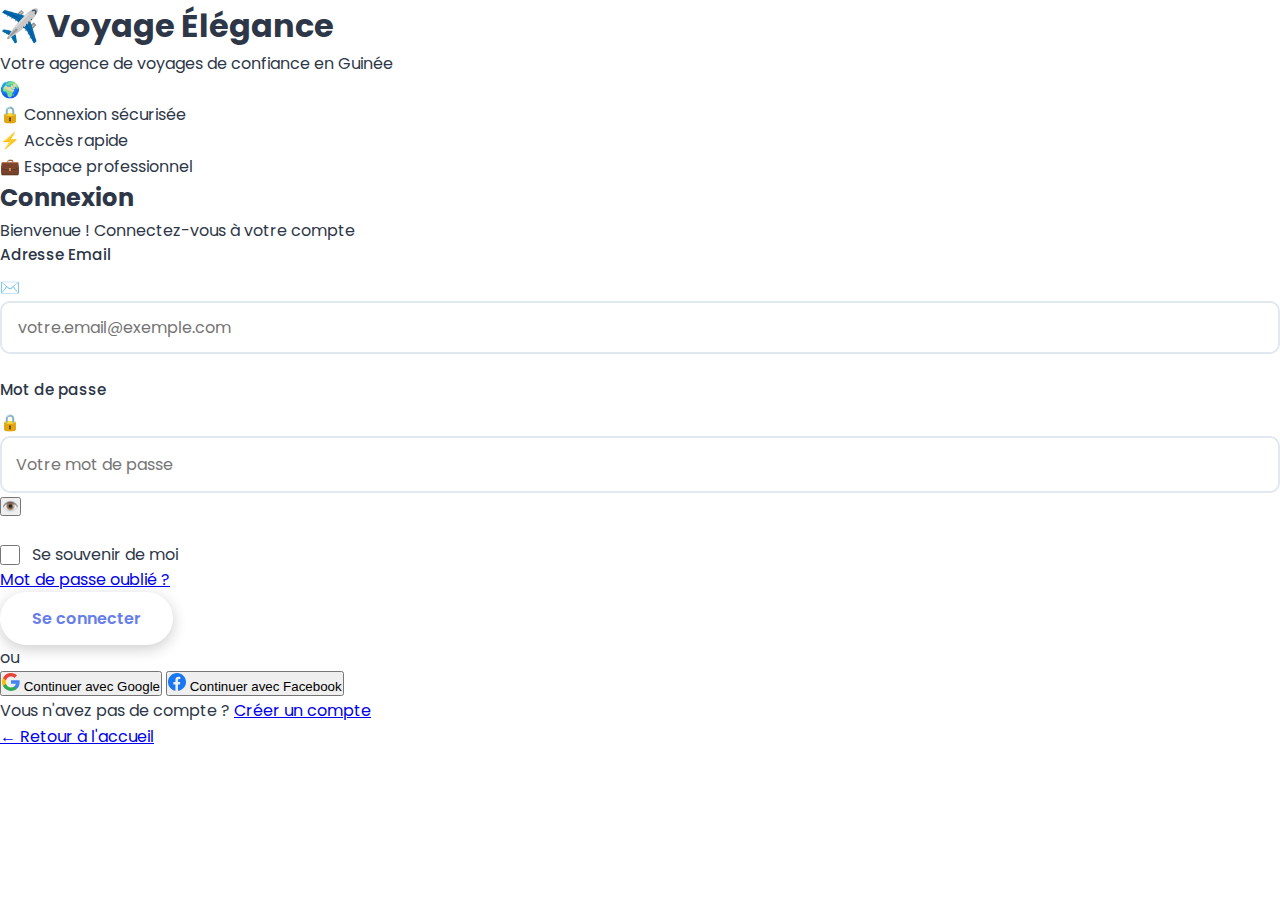
<file: login.html>
<!DOCTYPE html>
<html lang="fr">

<head>
    <meta charset="UTF-8">
    <meta name="viewport" content="width=device-width, initial-scale=1.0">
    <title>Connexion - Voyage Élégance</title>
    <link rel="stylesheet" href="style.css">
    <link rel="preconnect" href="https://fonts.googleapis.com">
    <link rel="preconnect" href="https://fonts.gstatic.com" crossorigin>
    <link href="https://fonts.googleapis.com/css2?family=Poppins:wght@300;400;600;700&display=swap" rel="stylesheet">
</head>

<body class="login-page">

    <div class="login-container">
        <div class="login-wrapper">
            <div class="login-left">
                <div class="login-brand">
                    <h1>✈️ Voyage Élégance</h1>
                    <p class="brand-subtitle">Votre agence de voyages de confiance en Guinée</p>
                </div>
                <div class="login-illustration">
                    <div class="illustration-circle circle-1"></div>
                    <div class="illustration-circle circle-2"></div>
                    <div class="illustration-circle circle-3"></div>
                    <div class="illustration-icon">🌍</div>
                </div>
                <div class="login-features">
                    <div class="feature-item">
                        <span class="feature-icon">🔒</span>
                        <span>Connexion sécurisée</span>
                    </div>
                    <div class="feature-item">
                        <span class="feature-icon">⚡</span>
                        <span>Accès rapide</span>
                    </div>
                    <div class="feature-item">
                        <span class="feature-icon">💼</span>
                        <span>Espace professionnel</span>
                    </div>
                </div>
            </div>

            <div class="login-right">
                <div class="login-box">
                    <div class="login-header">
                        <h2>Connexion</h2>
                        <p>Bienvenue ! Connectez-vous à votre compte</p>
                    </div>

                    <form class="login-form" id="loginForm">
                        <div class="form-group">
                            <label for="email">Adresse Email</label>
                            <div class="input-wrapper">
                                <span class="input-icon">✉️</span>
                                <input type="email" id="email" name="email" placeholder="votre.email@exemple.com"
                                    required autocomplete="email">
                            </div>
                        </div>

                        <div class="form-group">
                            <label for="password">Mot de passe</label>
                            <div class="input-wrapper">
                                <span class="input-icon">🔒</span>
                                <input type="password" id="password" name="password" placeholder="Votre mot de passe"
                                    required autocomplete="current-password">
                                <button type="button" class="password-toggle" id="passwordToggle"
                                    aria-label="Afficher/Masquer le mot de passe">
                                    <span class="eye-icon">👁️</span>
                                </button>
                            </div>
                        </div>

                        <div class="form-options">
                            <div class="checkbox-group">
                                <input type="checkbox" id="remember" name="remember">
                                <label for="remember">Se souvenir de moi</label>
                            </div>
                            <a href="reset-password.html" class="forgot-password">Mot de passe oublié ?</a>
                        </div>

                        <button type="submit" class="btn btn-primary btn-login">
                            <span>Se connecter</span>
                            <span class="btn-loader"></span>
                        </button>

                        <div class="login-divider">
                            <span>ou</span>
                        </div>

                        <div class="social-login">
                            <button type="button" class="btn-social btn-google">
                                <span class="social-icon">
                                    <svg width="18" height="18" viewBox="0 0 18 18" xmlns="http://www.w3.org/2000/svg">
                                        <path fill="#4285F4"
                                            d="M17.64 9.2c0-.637-.057-1.251-.164-1.84H9v3.481h4.844c-.209 1.125-.843 2.078-1.796 2.717v2.258h2.908c1.702-1.567 2.684-3.874 2.684-6.615z" />
                                        <path fill="#34A853"
                                            d="M9 18c2.43 0 4.467-.806 5.956-2.184l-2.908-2.258c-.806.54-1.837.86-3.048.86-2.344 0-4.328-1.584-5.036-3.711H.957v2.332C2.438 15.983 5.482 18 9 18z" />
                                        <path fill="#FBBC05"
                                            d="M3.964 10.707c-.18-.54-.282-1.117-.282-1.707s.102-1.167.282-1.707V4.951H.957C.348 6.174 0 7.55 0 9s.348 2.826.957 4.049l3.007-2.342z" />
                                        <path fill="#EA4335"
                                            d="M9 3.58c1.321 0 2.508.454 3.44 1.345l2.582-2.58C13.463.891 11.426 0 9 0 5.482 0 2.438 2.017.957 4.951L3.964 7.293C4.672 5.158 6.656 3.58 9 3.58z" />
                                    </svg>
                                </span>
                                <span>Continuer avec Google</span>
                            </button>
                            <button type="button" class="btn-social btn-facebook">
                                <span class="social-icon">
                                    <svg width="18" height="18" viewBox="0 0 18 18" xmlns="http://www.w3.org/2000/svg">
                                        <path fill="#1877F2"
                                            d="M18 9c0-4.97-4.03-9-9-9S0 4.03 0 9c0 4.42 3.21 8.08 7.41 8.84v-6.26H5.34V9h2.07V7.01c0-2.05 1.22-3.18 3.09-3.18.9 0 1.83.16 1.83.16v2.01h-1.03c-1.01 0-1.33.63-1.33 1.27V9h2.27l-.36 2.58h-1.91v6.26C14.79 17.08 18 13.42 18 9z" />
                                    </svg>
                                </span>
                                <span>Continuer avec Facebook</span>
                            </button>
                        </div>

                        <div class="login-footer">
                            <p>Vous n'avez pas de compte ? <a href="register.html">Créer un compte</a></p>
                        </div>
                    </form>
                </div>

                <div class="back-home">
                    <a href="acceuil.html" class="back-link">
                        <span>←</span>
                        <span>Retour à l'accueil</span>
                    </a>
                </div>
            </div>
        </div>
    </div>

    <script>
        // Password toggle
        const passwordToggle = document.getElementById('passwordToggle');
        const passwordInput = document.getElementById('password');

        if (passwordToggle && passwordInput) {
            passwordToggle.addEventListener('click', () => {
                const type = passwordInput.getAttribute('type') === 'password' ? 'text' : 'password';
                passwordInput.setAttribute('type', type);
                passwordToggle.classList.toggle('active');
            });
        }

        // Form submission
        const loginForm = document.getElementById('loginForm');
        if (loginForm) {
            loginForm.addEventListener('submit', (e) => {
                e.preventDefault();

                const email = document.getElementById('email').value;
                const password = document.getElementById('password').value;
                const submitBtn = loginForm.querySelector('.btn-login');
                const loader = submitBtn ? submitBtn.querySelector('.btn-loader') : null;

                // Validate required fields
                if (!email || !password) {
                    alert('Veuillez remplir tous les champs.');
                    return;
                }

                // Validate email format
                const emailRegex = /^[^\s@]+@[^\s@]+\.[^\s@]+$/;
                if (!emailRegex.test(email)) {
                    alert('Veuillez entrer une adresse email valide.');
                    document.getElementById('email').focus();
                    return;
                }

                // Show loading state
                if (submitBtn && loader) {
                    submitBtn.classList.add('loading');
                    loader.style.display = 'block';
                    submitBtn.disabled = true;
                }

                // Simulate API call
                setTimeout(() => {
                    if (submitBtn && loader) {
                        submitBtn.classList.remove('loading');
                        loader.style.display = 'none';
                        submitBtn.disabled = false;
                    }

                    // Create user session
                    const user = {
                        email: email,
                        name: email.split('@')[0],
                        avatar: 'https://ui-avatars.com/api/?name=' + email.split('@')[0] + '&background=random'
                    };
                    localStorage.setItem('userSession', JSON.stringify(user));

                    alert(`Connexion réussie !\n\nBienvenue ${user.name}`);

                    // Redirect to homepage
                    window.location.href = 'acceuil.html';
                }, 1500);
            });
        }

        // Social login buttons
        document.querySelectorAll('.btn-social').forEach(btn => {
            btn.addEventListener('click', () => {
                const provider = btn.classList.contains('btn-google') ? 'Google' : 'Facebook';
                alert(`Connexion avec ${provider}\n\n(Note: Cette fonctionnalité nécessiterait une intégration avec les API de ${provider})`);
            });
        });

        // Theme Toggle Functionality
        const themeToggle = document.getElementById('themeToggle');
        const themeIcon = document.getElementById('themeIcon');
        const html = document.documentElement;

        // Load saved theme or default to light
        const savedTheme = localStorage.getItem('theme') || 'light';
        html.setAttribute('data-theme', savedTheme);
        if (themeIcon) {
            themeIcon.textContent = savedTheme === 'dark' ? '☀️' : '🌙';
        }

        // Toggle theme on button click
        if (themeToggle) {
            themeToggle.addEventListener('click', () => {
                const currentTheme = html.getAttribute('data-theme');
                const newTheme = currentTheme === 'dark' ? 'light' : 'dark';

                html.setAttribute('data-theme', newTheme);
                localStorage.setItem('theme', newTheme);

                // Update icon
                if (themeIcon) {
                    themeIcon.textContent = newTheme === 'dark' ? '☀️' : '🌙';
                }
            });
        }
    </script>
</body>

</html>
</file>
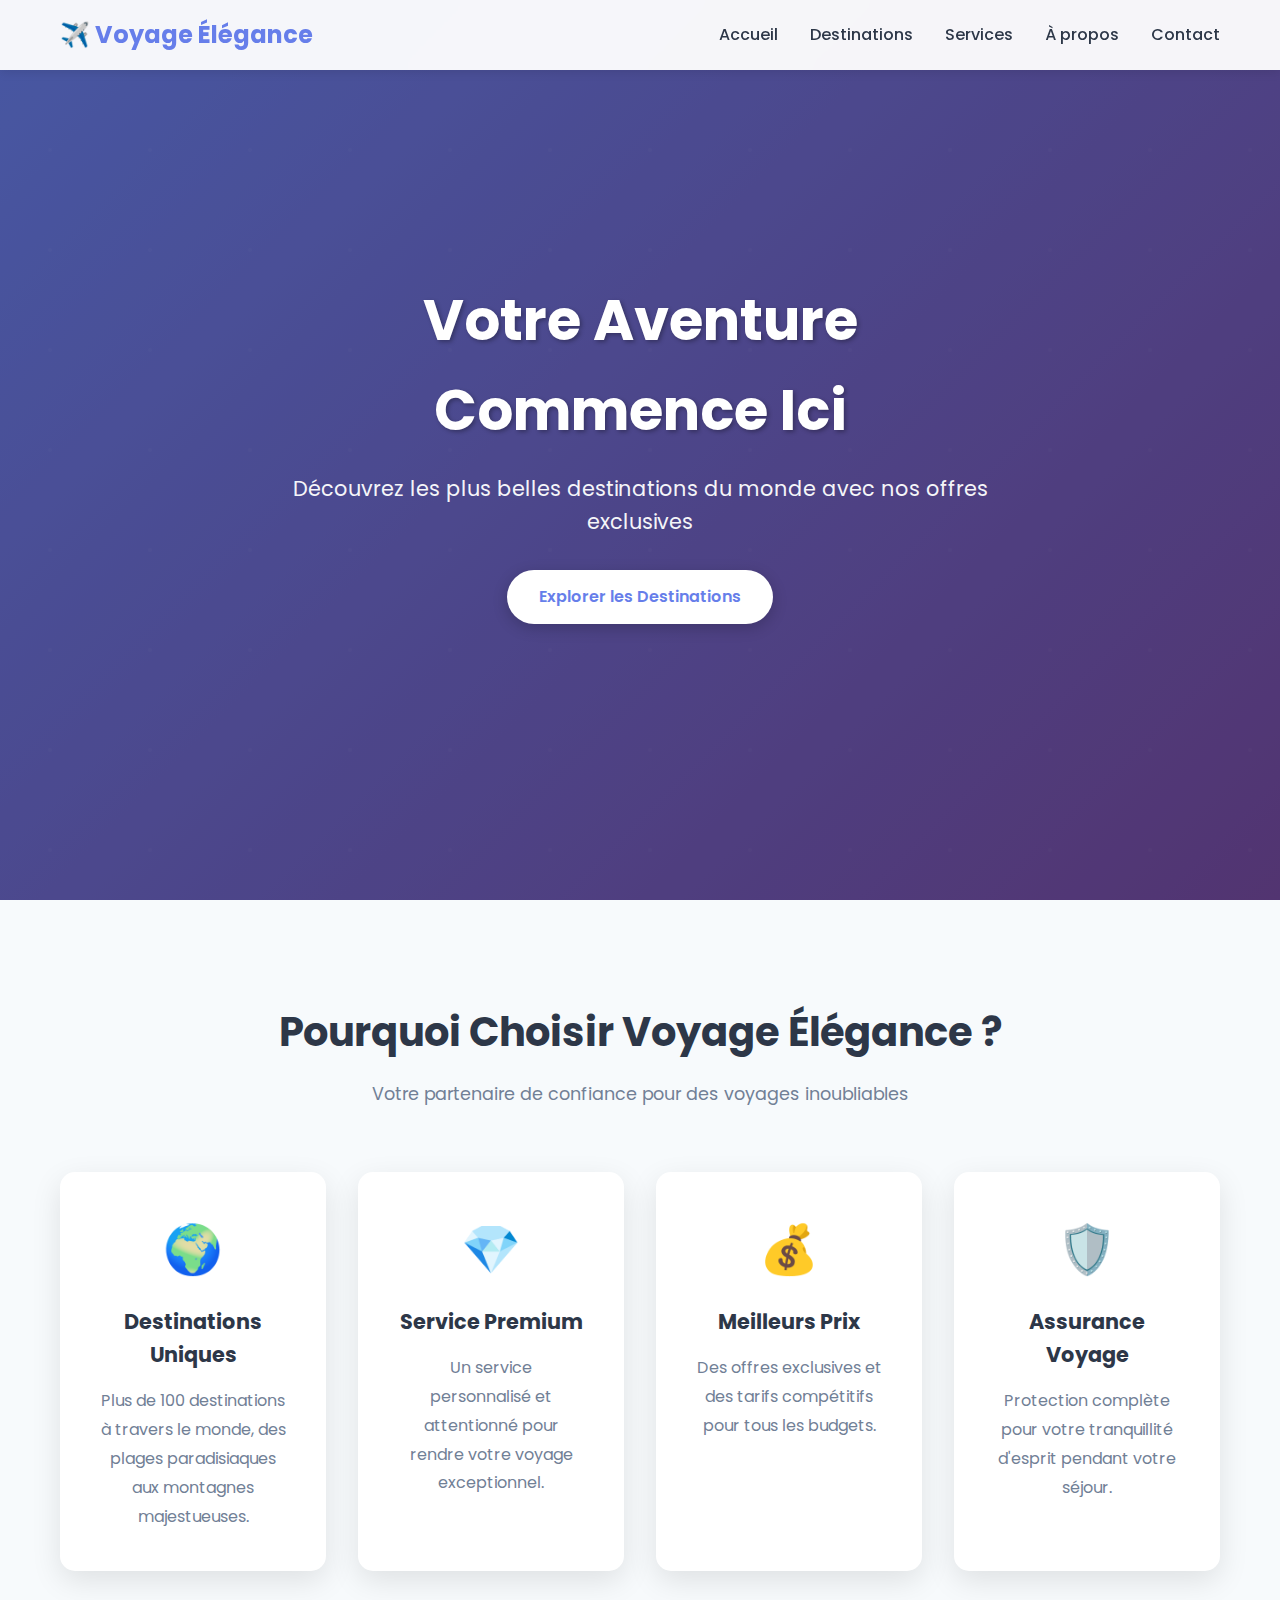
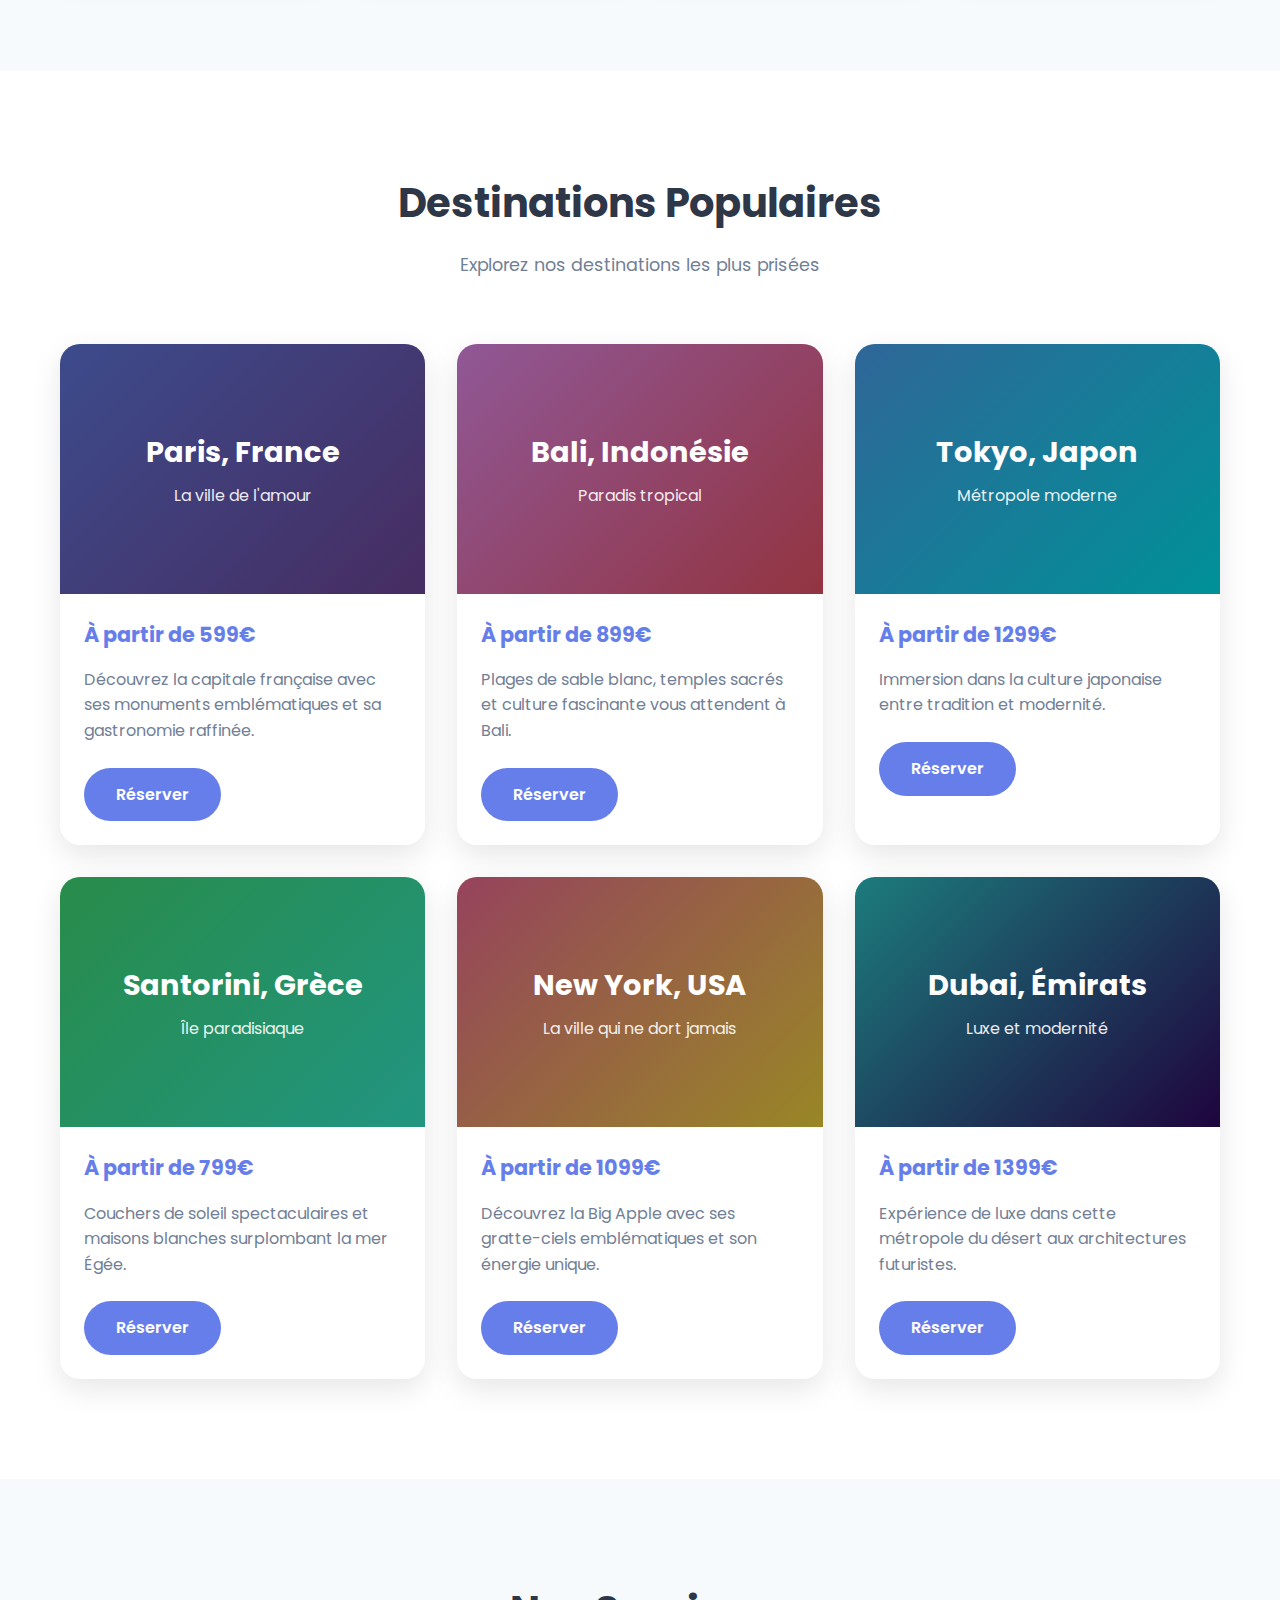
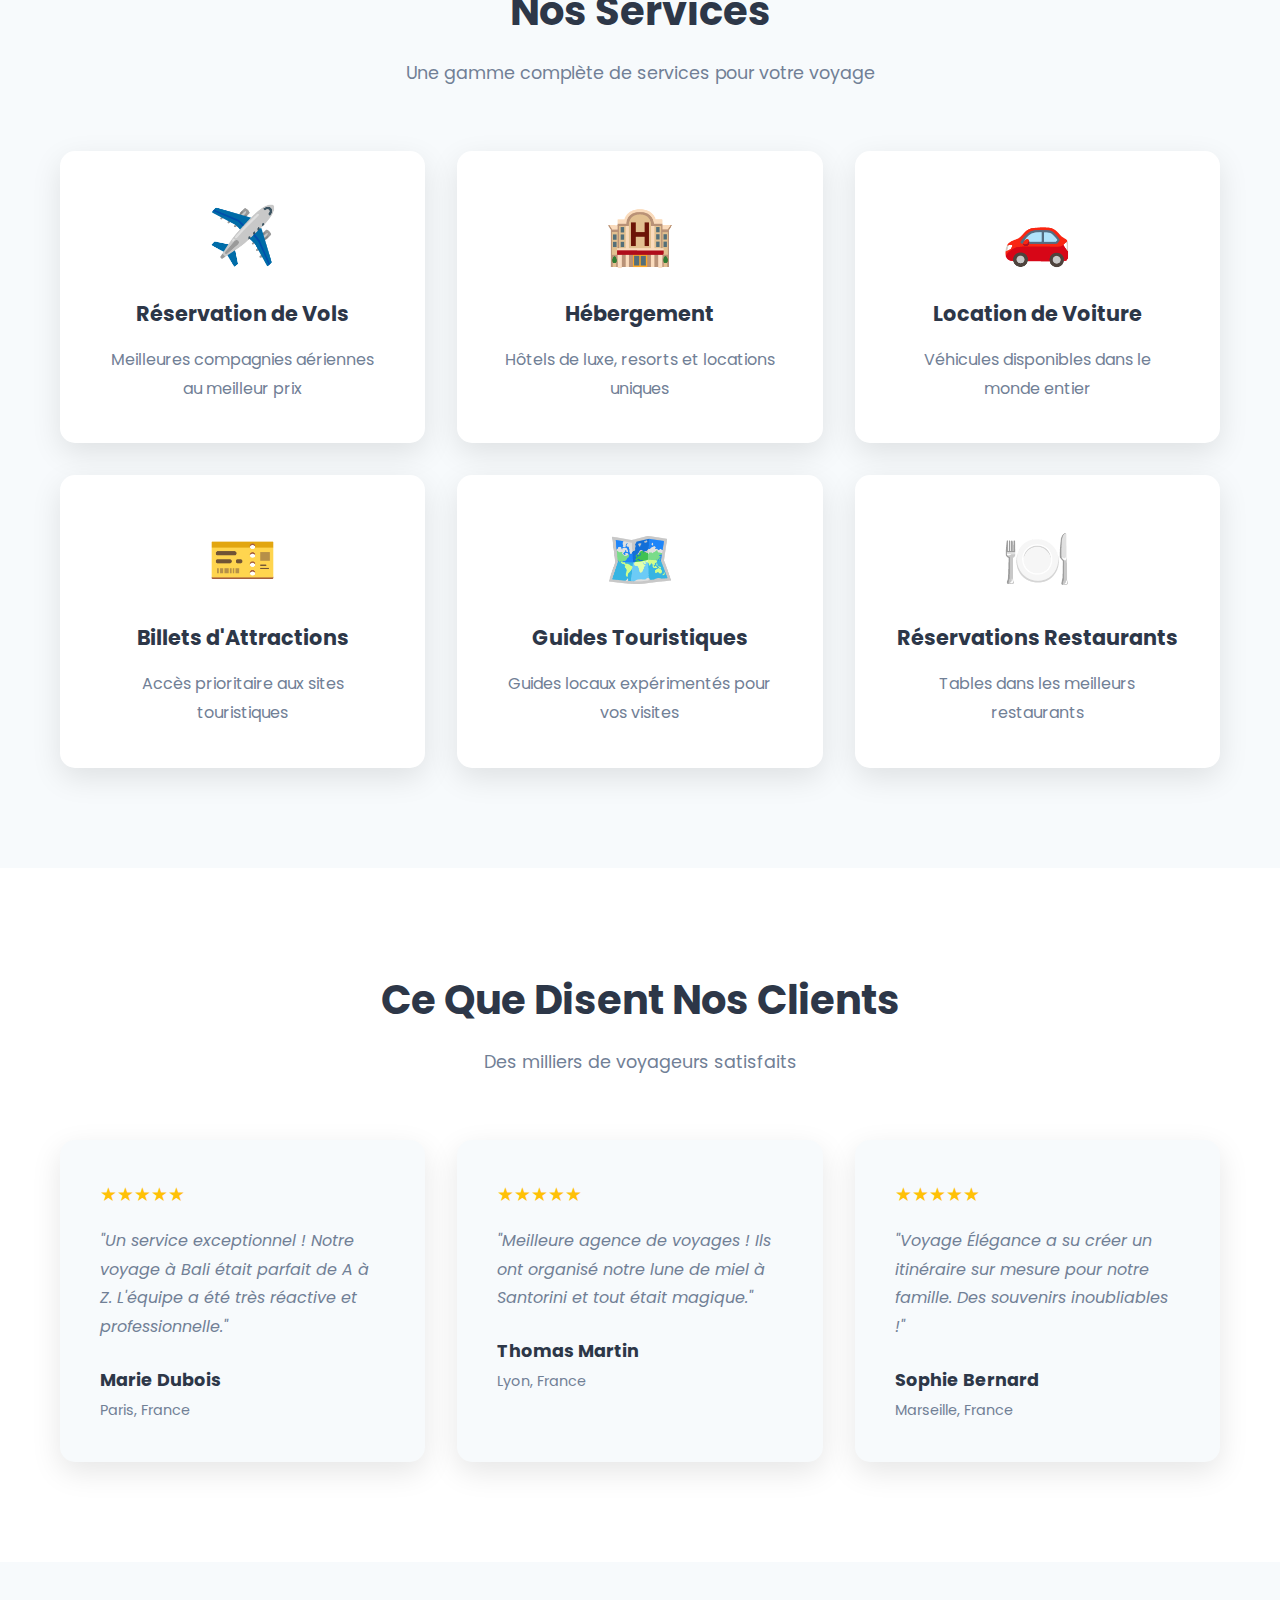
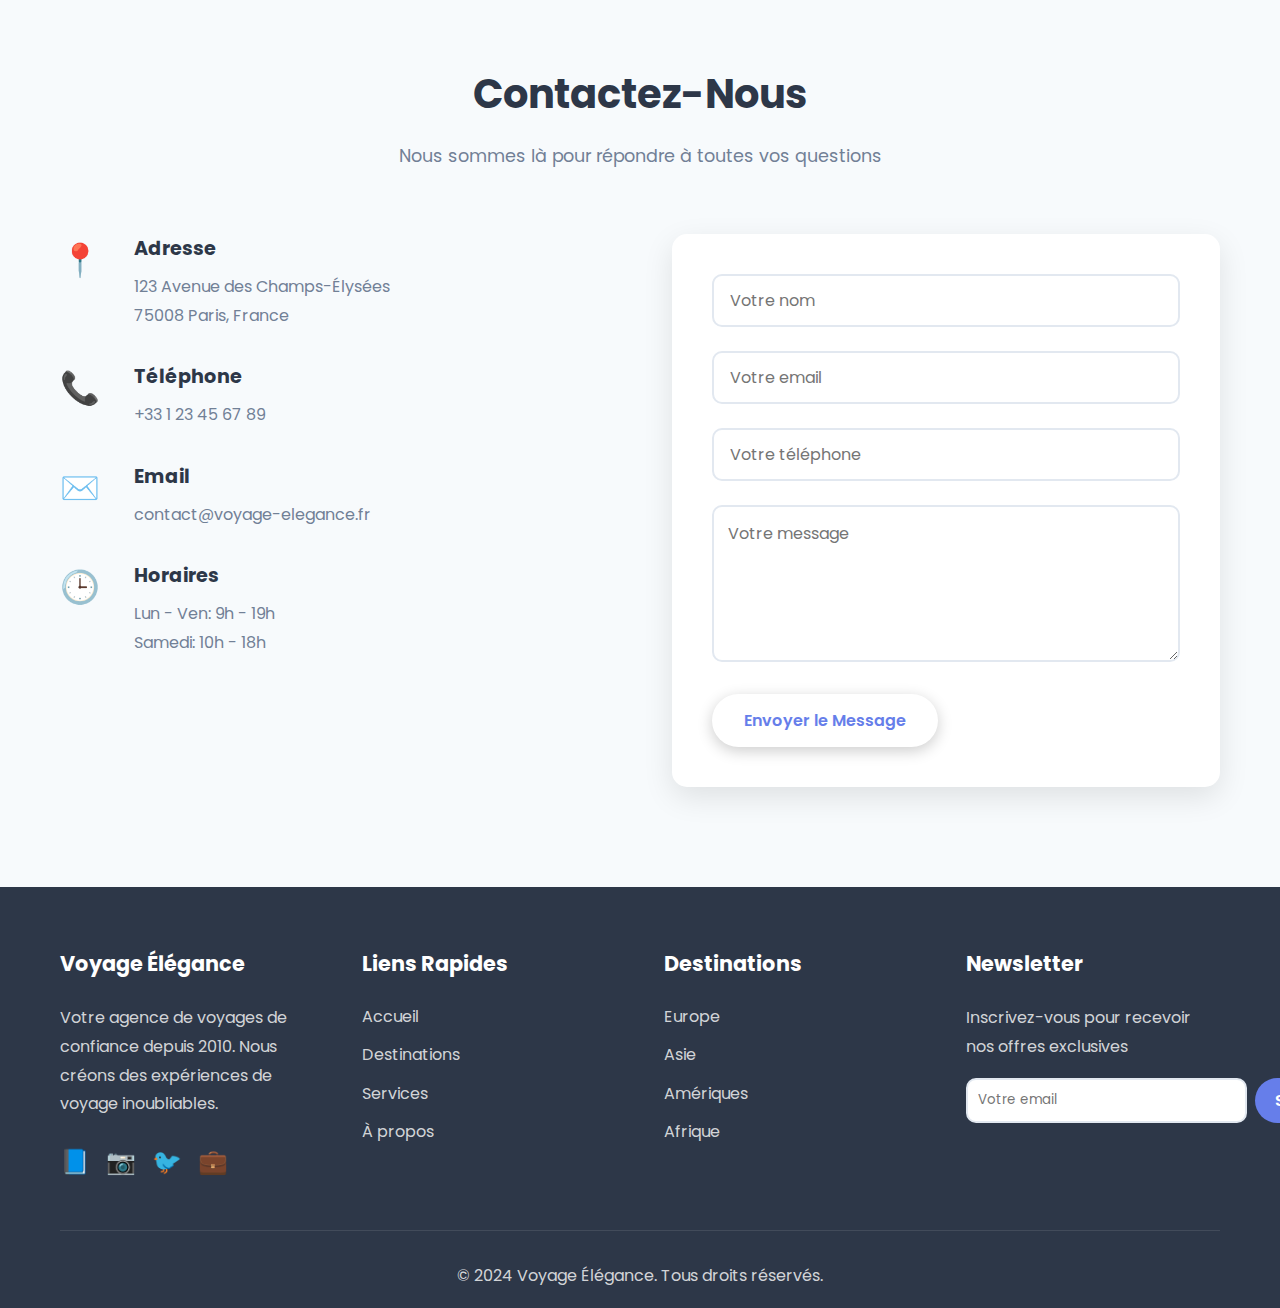
<file: Nouveau Document texte.html>
<!DOCTYPE html>
<html lang="fr">

<head>
    <meta charset="UTF-8">
    <meta name="viewport" content="width=device-width, initial-scale=1.0">
    <title>Voyage Élégance - Agence de Voyages</title>
    <link rel="stylesheet" href="style.css">
    <link rel="preconnect" href="https://fonts.googleapis.com">
    <link rel="preconnect" href="https://fonts.gstatic.com" crossorigin>
    <link href="https://fonts.googleapis.com/css2?family=Poppins:wght@300;400;600;700&display=swap" rel="stylesheet">
</head>

<body>
    <!-- Navigation -->
    <nav class="navbar">
        <div class="container">
            <div class="nav-brand">
                <h1>✈️ Voyage Élégance</h1>
            </div>
            <ul class="nav-menu">
                <li><a href="#accueil">Accueil</a></li>
                <li><a href="#destinations">Destinations</a></li>
                <li><a href="#services">Services</a></li>
                <li><a href="#a-propos">À propos</a></li>
                <li><a href="#contact">Contact</a></li>
            </ul>
            <div class="hamburger">
                <span></span>
                <span></span>
                <span></span>
            </div>
        </div>
    </nav>

    <!-- Hero Section -->
    <section id="accueil" class="hero">
        <div class="hero-overlay"></div>
        <div class="hero-content">
            <h1 class="hero-title">Votre Aventure Commence Ici</h1>
            <p class="hero-subtitle">Découvrez les plus belles destinations du monde avec nos offres exclusives</p>
            <a href="#destinations" class="btn btn-primary">Explorer les Destinations</a>
        </div>
    </section>

    <!-- À Propos -->
    <section id="a-propos" class="about">
        <div class="container">
            <div class="section-header">
                <h2>Pourquoi Choisir Voyage Élégance ?</h2>
                <p>Votre partenaire de confiance pour des voyages inoubliables</p>
            </div>
            <div class="about-grid">
                <div class="about-card">
                    <div class="icon">🌍</div>
                    <h3>Destinations Uniques</h3>
                    <p>Plus de 100 destinations à travers le monde, des plages paradisiaques aux montagnes majestueuses.
                    </p>
                </div>
                <div class="about-card">
                    <div class="icon">💎</div>
                    <h3>Service Premium</h3>
                    <p>Un service personnalisé et attentionné pour rendre votre voyage exceptionnel.</p>
                </div>
                <div class="about-card">
                    <div class="icon">💰</div>
                    <h3>Meilleurs Prix</h3>
                    <p>Des offres exclusives et des tarifs compétitifs pour tous les budgets.</p>
                </div>
                <div class="about-card">
                    <div class="icon">🛡️</div>
                    <h3>Assurance Voyage</h3>
                    <p>Protection complète pour votre tranquillité d'esprit pendant votre séjour.</p>
                </div>
            </div>
        </div>
    </section>

    <!-- Destinations -->
    <section id="destinations" class="destinations">
        <div class="container">
            <div class="section-header">
                <h2>Destinations Populaires</h2>
                <p>Explorez nos destinations les plus prisées</p>
            </div>
            <div class="destinations-grid">
                <div class="destination-card">
                    <div class="destination-image"
                        style="background: linear-gradient(135deg, #667eea 0%, #764ba2 100%);">
                        <div class="destination-overlay">
                            <h3>Paris, France</h3>
                            <p>La ville de l'amour</p>
                        </div>
                    </div>
                    <div class="destination-info">
                        <div class="destination-price">À partir de 599€</div>
                        <p>Découvrez la capitale française avec ses monuments emblématiques et sa gastronomie raffinée.
                        </p>
                        <a href="#contact" class="btn btn-secondary">Réserver</a>
                    </div>
                </div>
                <div class="destination-card">
                    <div class="destination-image"
                        style="background: linear-gradient(135deg, #f093fb 0%, #f5576c 100%);">
                        <div class="destination-overlay">
                            <h3>Bali, Indonésie</h3>
                            <p>Paradis tropical</p>
                        </div>
                    </div>
                    <div class="destination-info">
                        <div class="destination-price">À partir de 899€</div>
                        <p>Plages de sable blanc, temples sacrés et culture fascinante vous attendent à Bali.</p>
                        <a href="#contact" class="btn btn-secondary">Réserver</a>
                    </div>
                </div>
                <div class="destination-card">
                    <div class="destination-image"
                        style="background: linear-gradient(135deg, #4facfe 0%, #00f2fe 100%);">
                        <div class="destination-overlay">
                            <h3>Tokyo, Japon</h3>
                            <p>Métropole moderne</p>
                        </div>
                    </div>
                    <div class="destination-info">
                        <div class="destination-price">À partir de 1299€</div>
                        <p>Immersion dans la culture japonaise entre tradition et modernité.</p>
                        <a href="#contact" class="btn btn-secondary">Réserver</a>
                    </div>
                </div>
                <div class="destination-card">
                    <div class="destination-image"
                        style="background: linear-gradient(135deg, #43e97b 0%, #38f9d7 100%);">
                        <div class="destination-overlay">
                            <h3>Santorini, Grèce</h3>
                            <p>Île paradisiaque</p>
                        </div>
                    </div>
                    <div class="destination-info">
                        <div class="destination-price">À partir de 799€</div>
                        <p>Couchers de soleil spectaculaires et maisons blanches surplombant la mer Égée.</p>
                        <a href="#contact" class="btn btn-secondary">Réserver</a>
                    </div>
                </div>
                <div class="destination-card">
                    <div class="destination-image"
                        style="background: linear-gradient(135deg, #fa709a 0%, #fee140 100%);">
                        <div class="destination-overlay">
                            <h3>New York, USA</h3>
                            <p>La ville qui ne dort jamais</p>
                        </div>
                    </div>
                    <div class="destination-info">
                        <div class="destination-price">À partir de 1099€</div>
                        <p>Découvrez la Big Apple avec ses gratte-ciels emblématiques et son énergie unique.</p>
                        <a href="#contact" class="btn btn-secondary">Réserver</a>
                    </div>
                </div>
                <div class="destination-card">
                    <div class="destination-image"
                        style="background: linear-gradient(135deg, #30cfd0 0%, #330867 100%);">
                        <div class="destination-overlay">
                            <h3>Dubai, Émirats</h3>
                            <p>Luxe et modernité</p>
                        </div>
                    </div>
                    <div class="destination-info">
                        <div class="destination-price">À partir de 1399€</div>
                        <p>Expérience de luxe dans cette métropole du désert aux architectures futuristes.</p>
                        <a href="#contact" class="btn btn-secondary">Réserver</a>
                    </div>
                </div>
            </div>
        </div>
    </section>

    <!-- Services -->
    <section id="services" class="services">
        <div class="container">
            <div class="section-header">
                <h2>Nos Services</h2>
                <p>Une gamme complète de services pour votre voyage</p>
            </div>
            <div class="services-grid">
                <div class="service-card">
                    <div class="service-icon">✈️</div>
                    <h3>Réservation de Vols</h3>
                    <p>Meilleures compagnies aériennes au meilleur prix</p>
                </div>
                <div class="service-card">
                    <div class="service-icon">🏨</div>
                    <h3>Hébergement</h3>
                    <p>Hôtels de luxe, resorts et locations uniques</p>
                </div>
                <div class="service-card">
                    <div class="service-icon">🚗</div>
                    <h3>Location de Voiture</h3>
                    <p>Véhicules disponibles dans le monde entier</p>
                </div>
                <div class="service-card">
                    <div class="service-icon">🎫</div>
                    <h3>Billets d'Attractions</h3>
                    <p>Accès prioritaire aux sites touristiques</p>
                </div>
                <div class="service-card">
                    <div class="service-icon">🗺️</div>
                    <h3>Guides Touristiques</h3>
                    <p>Guides locaux expérimentés pour vos visites</p>
                </div>
                <div class="service-card">
                    <div class="service-icon">🍽️</div>
                    <h3>Réservations Restaurants</h3>
                    <p>Tables dans les meilleurs restaurants</p>
                </div>
            </div>
        </div>
    </section>

    <!-- Témoignages -->
    <section class="testimonials">
        <div class="container">
            <div class="section-header">
                <h2>Ce Que Disent Nos Clients</h2>
                <p>Des milliers de voyageurs satisfaits</p>
            </div>
            <div class="testimonials-grid">
                <div class="testimonial-card">
                    <div class="testimonial-rating">★★★★★</div>
                    <p class="testimonial-text">"Un service exceptionnel ! Notre voyage à Bali était parfait de A à Z.
                        L'équipe a été très réactive et professionnelle."</p>
                    <div class="testimonial-author">
                        <strong>Marie Dubois</strong>
                        <span>Paris, France</span>
                    </div>
                </div>
                <div class="testimonial-card">
                    <div class="testimonial-rating">★★★★★</div>
                    <p class="testimonial-text">"Meilleure agence de voyages ! Ils ont organisé notre lune de miel à
                        Santorini et tout était magique."</p>
                    <div class="testimonial-author">
                        <strong>Thomas Martin</strong>
                        <span>Lyon, France</span>
                    </div>
                </div>
                <div class="testimonial-card">
                    <div class="testimonial-rating">★★★★★</div>
                    <p class="testimonial-text">"Voyage Élégance a su créer un itinéraire sur mesure pour notre famille.
                        Des souvenirs inoubliables !"</p>
                    <div class="testimonial-author">
                        <strong>Sophie Bernard</strong>
                        <span>Marseille, France</span>
                    </div>
                </div>
            </div>
        </div>
    </section>

    <!-- Contact -->
    <section id="contact" class="contact">
        <div class="container">
            <div class="section-header">
                <h2>Contactez-Nous</h2>
                <p>Nous sommes là pour répondre à toutes vos questions</p>
            </div>
            <div class="contact-content">
                <div class="contact-info">
                    <div class="contact-item">
                        <div class="contact-icon">📍</div>
                        <div>
                            <h3>Adresse</h3>
                            <p>123 Avenue des Champs-Élysées<br>75008 Paris, France</p>
                        </div>
                    </div>
                    <div class="contact-item">
                        <div class="contact-icon">📞</div>
                        <div>
                            <h3>Téléphone</h3>
                            <p>+33 1 23 45 67 89</p>
                        </div>
                    </div>
                    <div class="contact-item">
                        <div class="contact-icon">✉️</div>
                        <div>
                            <h3>Email</h3>
                            <p>contact@voyage-elegance.fr</p>
                        </div>
                    </div>
                    <div class="contact-item">
                        <div class="contact-icon">🕒</div>
                        <div>
                            <h3>Horaires</h3>
                            <p>Lun - Ven: 9h - 19h<br>Samedi: 10h - 18h</p>
                        </div>
                    </div>
                </div>
                <form class="contact-form">
                    <div class="form-group">
                        <input type="text" placeholder="Votre nom" required>
                    </div>
                    <div class="form-group">
                        <input type="email" placeholder="Votre email" required>
                    </div>
                    <div class="form-group">
                        <input type="tel" placeholder="Votre téléphone">
                    </div>
                    <div class="form-group">
                        <textarea placeholder="Votre message" rows="5" required></textarea>
                    </div>
                    <button type="submit" class="btn btn-primary">Envoyer le Message</button>
                </form>
            </div>
        </div>
    </section>

    <!-- Footer -->
    <footer class="footer">
        <div class="container">
            <div class="footer-content">
                <div class="footer-section">
                    <h3>Voyage Élégance</h3>
                    <p>Votre agence de voyages de confiance depuis 2010. Nous créons des expériences de voyage
                        inoubliables.</p>
                    <div class="social-links">
                        <a href="#" aria-label="Facebook">📘</a>
                        <a href="#" aria-label="Instagram">📷</a>
                        <a href="#" aria-label="Twitter">🐦</a>
                        <a href="#" aria-label="LinkedIn">💼</a>
                    </div>
                </div>
                <div class="footer-section">
                    <h4>Liens Rapides</h4>
                    <ul>
                        <li><a href="#accueil">Accueil</a></li>
                        <li><a href="#destinations">Destinations</a></li>
                        <li><a href="#services">Services</a></li>
                        <li><a href="#a-propos">À propos</a></li>
                    </ul>
                </div>
                <div class="footer-section">
                    <h4>Destinations</h4>
                    <ul>
                        <li><a href="#">Europe</a></li>
                        <li><a href="#">Asie</a></li>
                        <li><a href="#">Amériques</a></li>
                        <li><a href="#">Afrique</a></li>
                    </ul>
                </div>
                <div class="footer-section">
                    <h4>Newsletter</h4>
                    <p>Inscrivez-vous pour recevoir nos offres exclusives</p>
                    <form class="newsletter-form">
                        <input type="email" placeholder="Votre email" required>
                        <button type="submit" class="btn btn-secondary">S'abonner</button>
                    </form>
                </div>
            </div>
            <div class="footer-bottom">
                <p>&copy; 2024 Voyage Élégance. Tous droits réservés.</p>
            </div>
        </div>
    </footer>

    <script>
        // Mobile menu toggle
        const hamburger = document.querySelector('.hamburger');
        const navMenu = document.querySelector('.nav-menu');

        hamburger.addEventListener('click', () => {
            navMenu.classList.toggle('active');
            hamburger.classList.toggle('active');
        });

        // Smooth scrolling
        document.querySelectorAll('a[href^="#"]').forEach(anchor => {
            anchor.addEventListener('click', function (e) {
                e.preventDefault();
                const target = document.querySelector(this.getAttribute('href'));
                if (target) {
                    target.scrollIntoView({
                        behavior: 'smooth',
                        block: 'start'
                    });
                    navMenu.classList.remove('active');
                    hamburger.classList.remove('active');
                }
            });
        });

        // Form submission
        document.querySelectorAll('form').forEach(form => {
            form.addEventListener('submit', (e) => {
                e.preventDefault();
                alert('Merci pour votre message ! Nous vous répondrons dans les plus brefs délais.');
                form.reset();
            });
        });

        // Navbar scroll effect
        window.addEventListener('scroll', () => {
            const navbar = document.querySelector('.navbar');
            if (window.scrollY > 100) {
                navbar.classList.add('scrolled');
            } else {
                navbar.classList.remove('scrolled');
            }
        });
    </script>
</body>

</html>
</file>
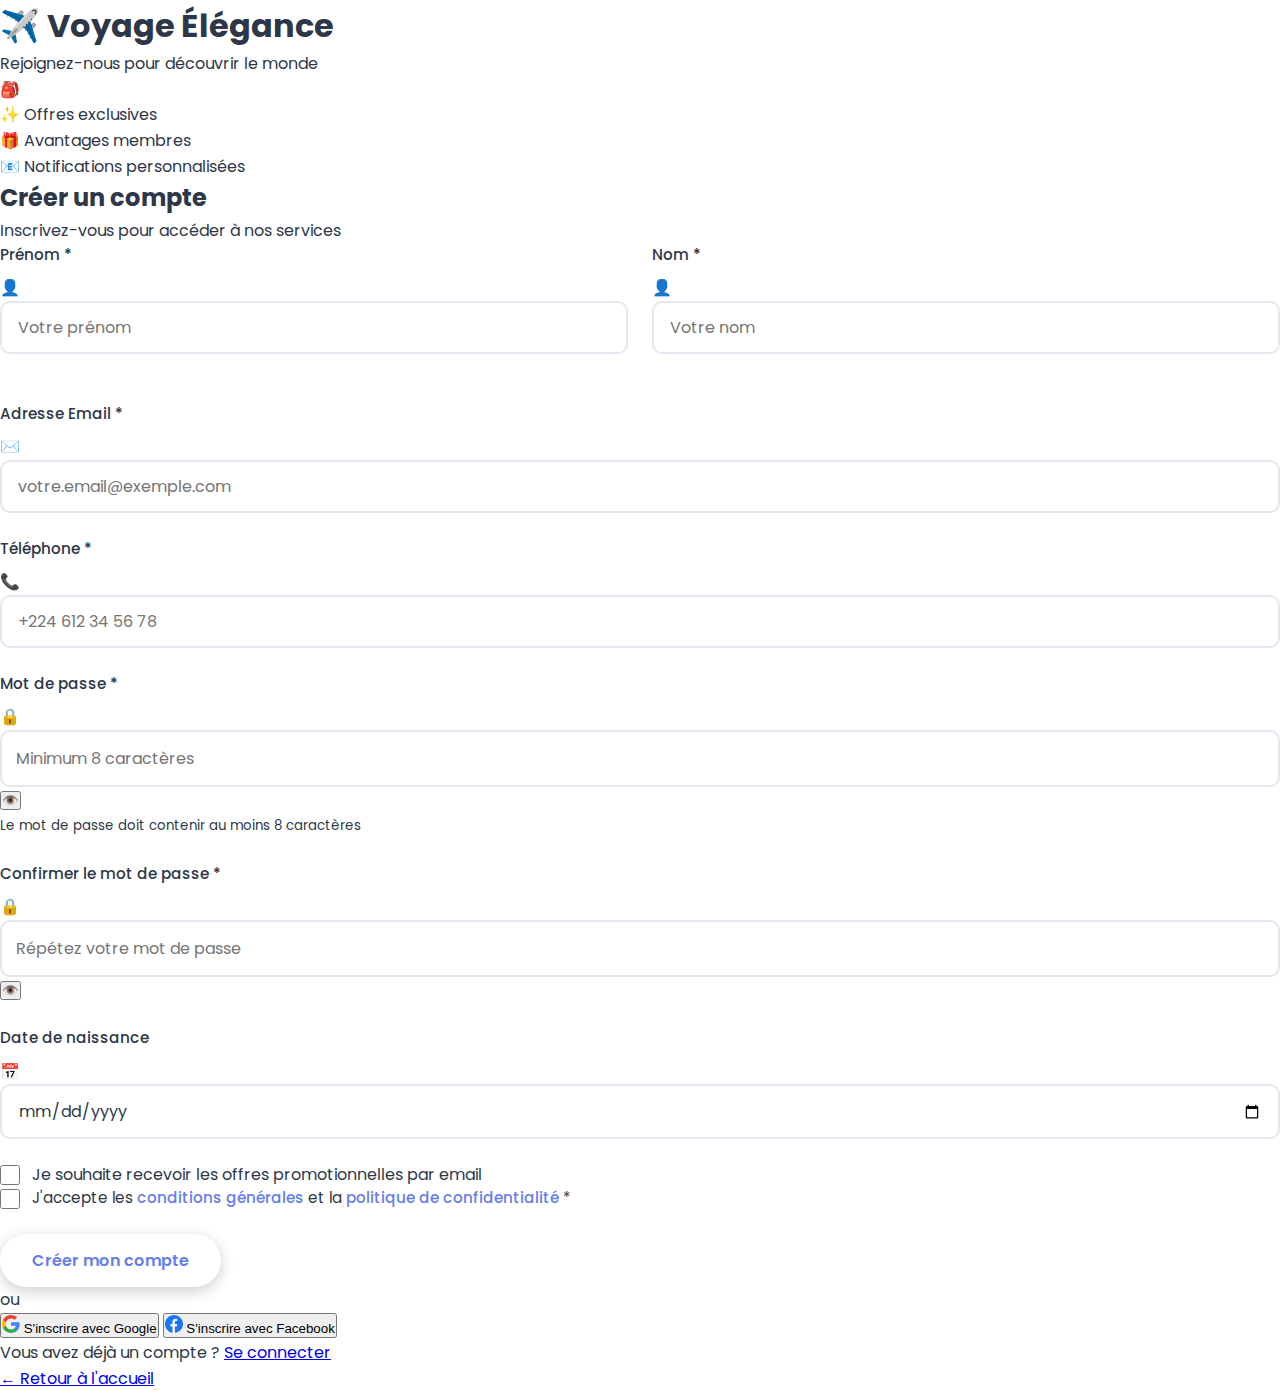
<file: register.html>
<!DOCTYPE html>
<html lang="fr">

<head>
    <meta charset="UTF-8">
    <meta name="viewport" content="width=device-width, initial-scale=1.0">
    <title>Inscription - Voyage Élégance</title>
    <link rel="stylesheet" href="style.css">
    <link rel="preconnect" href="https://fonts.googleapis.com">
    <link rel="preconnect" href="https://fonts.gstatic.com" crossorigin>
    <link href="https://fonts.googleapis.com/css2?family=Poppins:wght@300;400;600;700&display=swap" rel="stylesheet">
</head>

<body class="login-page">

    <div class="login-container">
        <div class="login-wrapper">
            <div class="login-left">
                <div class="login-brand">
                    <h1>✈️ Voyage Élégance</h1>
                    <p class="brand-subtitle">Rejoignez-nous pour découvrir le monde</p>
                </div>
                <div class="login-illustration">
                    <div class="illustration-circle circle-1"></div>
                    <div class="illustration-circle circle-2"></div>
                    <div class="illustration-circle circle-3"></div>
                    <div class="illustration-icon">🎒</div>
                </div>
                <div class="login-features">
                    <div class="feature-item">
                        <span class="feature-icon">✨</span>
                        <span>Offres exclusives</span>
                    </div>
                    <div class="feature-item">
                        <span class="feature-icon">🎁</span>
                        <span>Avantages membres</span>
                    </div>
                    <div class="feature-item">
                        <span class="feature-icon">📧</span>
                        <span>Notifications personnalisées</span>
                    </div>
                </div>
            </div>

            <div class="login-right">
                <div class="login-box">
                    <div class="login-header">
                        <h2>Créer un compte</h2>
                        <p>Inscrivez-vous pour accéder à nos services</p>
                    </div>

                    <form class="login-form" id="registerForm">
                        <div class="form-row">
                            <div class="form-group">
                                <label for="prenom">Prénom *</label>
                                <div class="input-wrapper">
                                    <span class="input-icon">👤</span>
                                    <input type="text" id="prenom" name="prenom" placeholder="Votre prénom" required
                                        autocomplete="given-name">
                                </div>
                            </div>
                            <div class="form-group">
                                <label for="nom">Nom *</label>
                                <div class="input-wrapper">
                                    <span class="input-icon">👤</span>
                                    <input type="text" id="nom" name="nom" placeholder="Votre nom" required
                                        autocomplete="family-name">
                                </div>
                            </div>
                        </div>

                        <div class="form-group">
                            <label for="email">Adresse Email *</label>
                            <div class="input-wrapper">
                                <span class="input-icon">✉️</span>
                                <input type="email" id="email" name="email" placeholder="votre.email@exemple.com"
                                    required autocomplete="email">
                            </div>
                        </div>

                        <div class="form-group">
                            <label for="telephone">Téléphone *</label>
                            <div class="input-wrapper">
                                <span class="input-icon">📞</span>
                                <input type="tel" id="telephone" name="telephone" placeholder="+224 612 34 56 78"
                                    required autocomplete="tel">
                            </div>
                        </div>

                        <div class="form-group">
                            <label for="password">Mot de passe *</label>
                            <div class="input-wrapper">
                                <span class="input-icon">🔒</span>
                                <input type="password" id="password" name="password" placeholder="Minimum 8 caractères"
                                    required autocomplete="new-password" minlength="8">
                                <button type="button" class="password-toggle" id="passwordToggle"
                                    aria-label="Afficher/Masquer le mot de passe">
                                    <span class="eye-icon">👁️</span>
                                </button>
                            </div>
                            <small class="password-hint">Le mot de passe doit contenir au moins 8 caractères</small>
                        </div>

                        <div class="form-group">
                            <label for="confirm-password">Confirmer le mot de passe *</label>
                            <div class="input-wrapper">
                                <span class="input-icon">🔒</span>
                                <input type="password" id="confirm-password" name="confirm-password"
                                    placeholder="Répétez votre mot de passe" required autocomplete="new-password">
                                <button type="button" class="password-toggle" id="confirmPasswordToggle"
                                    aria-label="Afficher/Masquer le mot de passe">
                                    <span class="eye-icon">👁️</span>
                                </button>
                            </div>
                        </div>

                        <div class="form-group">
                            <label for="date-naissance">Date de naissance</label>
                            <div class="input-wrapper">
                                <span class="input-icon">📅</span>
                                <input type="date" id="date-naissance" name="date-naissance" autocomplete="bday">
                            </div>
                        </div>

                        <div class="form-options">
                            <div class="checkbox-group">
                                <input type="checkbox" id="newsletter" name="newsletter">
                                <label for="newsletter">Je souhaite recevoir les offres promotionnelles par
                                    email</label>
                            </div>
                        </div>

                        <div class="form-group">
                            <div class="checkbox-group">
                                <input type="checkbox" id="conditions" name="conditions" required>
                                <label for="conditions">J'accepte les <a href="#" class="link">conditions générales</a>
                                    et la <a href="#" class="link">politique de confidentialité</a> *</label>
                            </div>
                        </div>

                        <button type="submit" class="btn btn-primary btn-login">
                            <span>Créer mon compte</span>
                            <span class="btn-loader"></span>
                        </button>

                        <div class="login-divider">
                            <span>ou</span>
                        </div>

                        <div class="social-login">
                            <button type="button" class="btn-social btn-google">
                                <span class="social-icon">
                                    <svg width="18" height="18" viewBox="0 0 18 18" xmlns="http://www.w3.org/2000/svg">
                                        <path fill="#4285F4"
                                            d="M17.64 9.2c0-.637-.057-1.251-.164-1.84H9v3.481h4.844c-.209 1.125-.843 2.078-1.796 2.717v2.258h2.908c1.702-1.567 2.684-3.874 2.684-6.615z" />
                                        <path fill="#34A853"
                                            d="M9 18c2.43 0 4.467-.806 5.956-2.184l-2.908-2.258c-.806.54-1.837.86-3.048.86-2.344 0-4.328-1.584-5.036-3.711H.957v2.332C2.438 15.983 5.482 18 9 18z" />
                                        <path fill="#FBBC05"
                                            d="M3.964 10.707c-.18-.54-.282-1.117-.282-1.707s.102-1.167.282-1.707V4.951H.957C.348 6.174 0 7.55 0 9s.348 2.826.957 4.049l3.007-2.342z" />
                                        <path fill="#EA4335"
                                            d="M9 3.58c1.321 0 2.508.454 3.44 1.345l2.582-2.58C13.463.891 11.426 0 9 0 5.482 0 2.438 2.017.957 4.951L3.964 7.293C4.672 5.158 6.656 3.58 9 3.58z" />
                                    </svg>
                                </span>
                                <span>S'inscrire avec Google</span>
                            </button>
                            <button type="button" class="btn-social btn-facebook">
                                <span class="social-icon">
                                    <svg width="18" height="18" viewBox="0 0 18 18" xmlns="http://www.w3.org/2000/svg">
                                        <path fill="#1877F2"
                                            d="M18 9c0-4.97-4.03-9-9-9S0 4.03 0 9c0 4.42 3.21 8.08 7.41 8.84v-6.26H5.34V9h2.07V7.01c0-2.05 1.22-3.18 3.09-3.18.9 0 1.83.16 1.83.16v2.01h-1.03c-1.01 0-1.33.63-1.33 1.27V9h2.27l-.36 2.58h-1.91v6.26C14.79 17.08 18 13.42 18 9z" />
                                    </svg>
                                </span>
                                <span>S'inscrire avec Facebook</span>
                            </button>
                        </div>

                        <div class="login-footer">
                            <p>Vous avez déjà un compte ? <a href="login.html">Se connecter</a></p>
                        </div>
                    </form>
                </div>

                <div class="back-home">
                    <a href="acceuil.html" class="back-link">
                        <span>←</span>
                        <span>Retour à l'accueil</span>
                    </a>
                </div>
            </div>
        </div>
    </div>

    <script>
        // Mobile menu toggle
        const hamburger = document.querySelector('.hamburger');
        const navMenu = document.querySelector('.nav-menu');

        if (hamburger && navMenu) {
            hamburger.addEventListener('click', () => {
                navMenu.classList.toggle('active');
                hamburger.classList.toggle('active');
            });

            // Close menu when clicking on a link
            document.querySelectorAll('.nav-menu a').forEach(link => {
                link.addEventListener('click', () => {
                    navMenu.classList.remove('active');
                    hamburger.classList.remove('active');
                });
            });
        }

        // Navbar scroll effect
        window.addEventListener('scroll', () => {
            const navbar = document.querySelector('.navbar');
            if (navbar && window.scrollY > 100) {
                navbar.classList.add('scrolled');
            } else if (navbar) {
                navbar.classList.remove('scrolled');
            }
        });

        // Password toggle
        const passwordToggle = document.getElementById('passwordToggle');
        const confirmPasswordToggle = document.getElementById('confirmPasswordToggle');
        const passwordInput = document.getElementById('password');
        const confirmPasswordInput = document.getElementById('confirm-password');

        if (passwordToggle && passwordInput) {
            passwordToggle.addEventListener('click', () => {
                const type = passwordInput.getAttribute('type') === 'password' ? 'text' : 'password';
                passwordInput.setAttribute('type', type);
                passwordToggle.classList.toggle('active');
            });
        }

        if (confirmPasswordToggle && confirmPasswordInput) {
            confirmPasswordToggle.addEventListener('click', () => {
                const type = confirmPasswordInput.getAttribute('type') === 'password' ? 'text' : 'password';
                confirmPasswordInput.setAttribute('type', type);
                confirmPasswordToggle.classList.toggle('active');
            });
        }

        // Password validation
        const registerForm = document.getElementById('registerForm');
        if (registerForm) {
            registerForm.addEventListener('submit', (e) => {
                e.preventDefault();

                const password = passwordInput.value;
                const confirmPassword = confirmPasswordInput.value;
                const email = document.getElementById('email').value;
                const prenom = document.getElementById('prenom').value;
                const nom = document.getElementById('nom').value;
                const submitBtn = registerForm.querySelector('.btn-login');
                const loader = submitBtn ? submitBtn.querySelector('.btn-loader') : null;

                // Validate required fields
                if (!prenom || !nom || !email || !password) {
                    alert('Veuillez remplir tous les champs obligatoires.');
                    return;
                }

                // Validate email format
                const emailRegex = /^[^\s@]+@[^\s@]+\.[^\s@]+$/;
                if (!emailRegex.test(email)) {
                    alert('Veuillez entrer une adresse email valide.');
                    document.getElementById('email').focus();
                    return;
                }

                // Validate passwords match
                if (password !== confirmPassword) {
                    alert('Les mots de passe ne correspondent pas. Veuillez réessayer.');
                    confirmPasswordInput.focus();
                    return;
                }

                // Validate password length
                if (password.length < 8) {
                    alert('Le mot de passe doit contenir au moins 8 caractères.');
                    passwordInput.focus();
                    return;
                }

                // Show loading state
                if (submitBtn && loader) {
                    submitBtn.classList.add('loading');
                    loader.style.display = 'block';
                    submitBtn.disabled = true;
                }

                // Simulate API call
                setTimeout(() => {
                    if (submitBtn && loader) {
                        submitBtn.classList.remove('loading');
                        loader.style.display = 'none';
                        submitBtn.disabled = false;
                    }

                    alert(`Inscription réussie !\n\nBienvenue ${prenom} ${nom} !\n\nUn email de confirmation a été envoyé à ${email}\n\n(Note: Ceci est une démo. Dans une vraie application, vous seriez redirigé vers la page de connexion.)`);

                    // Uncomment to redirect after successful registration
                    // window.location.href = 'index.html';
                }, 1500);
            });
        }

        // Social registration buttons
        document.querySelectorAll('.btn-social').forEach(btn => {
            btn.addEventListener('click', () => {
                const provider = btn.classList.contains('btn-google') ? 'Google' : 'Facebook';
                alert(`Inscription avec ${provider}\n\n(Note: Cette fonctionnalité nécessiterait une intégration avec les API de ${provider})`);
            });
        });

        // Real-time password confirmation validation
        if (confirmPasswordInput) {
            confirmPasswordInput.addEventListener('input', () => {
                if (confirmPasswordInput.value && passwordInput.value) {
                    if (confirmPasswordInput.value !== passwordInput.value) {
                        confirmPasswordInput.setCustomValidity('Les mots de passe ne correspondent pas');
                        confirmPasswordInput.style.borderColor = '#f5576c';
                    } else {
                        confirmPasswordInput.setCustomValidity('');
                        confirmPasswordInput.style.borderColor = '#43e97b';
                    }
                }
            });

            passwordInput.addEventListener('input', () => {
                if (confirmPasswordInput.value && passwordInput.value) {
                    if (confirmPasswordInput.value !== passwordInput.value) {
                        confirmPasswordInput.setCustomValidity('Les mots de passe ne correspondent pas');
                        confirmPasswordInput.style.borderColor = '#f5576c';
                    } else {
                        confirmPasswordInput.setCustomValidity('');
                        confirmPasswordInput.style.borderColor = '#43e97b';
                    }
                }
            });
        }

        // Theme Toggle Functionality
        const themeToggle = document.getElementById('themeToggle');
        const themeIcon = document.getElementById('themeIcon');
        const html = document.documentElement;

        // Load saved theme or default to light
        const savedTheme = localStorage.getItem('theme') || 'light';
        html.setAttribute('data-theme', savedTheme);
        if (savedTheme === 'dark') {
            themeIcon.textContent = '☀️';
        } else {
            themeIcon.textContent = '🌙';
        }

        // Toggle theme on button click
        if (themeToggle) {
            themeToggle.addEventListener('click', () => {
                const currentTheme = html.getAttribute('data-theme');
                const newTheme = currentTheme === 'dark' ? 'light' : 'dark';

                html.setAttribute('data-theme', newTheme);
                localStorage.setItem('theme', newTheme);

                // Update icon
                themeIcon.textContent = newTheme === 'dark' ? '☀️' : '🌙';
            });
        }
    </script>
</body>

</html>
</file>
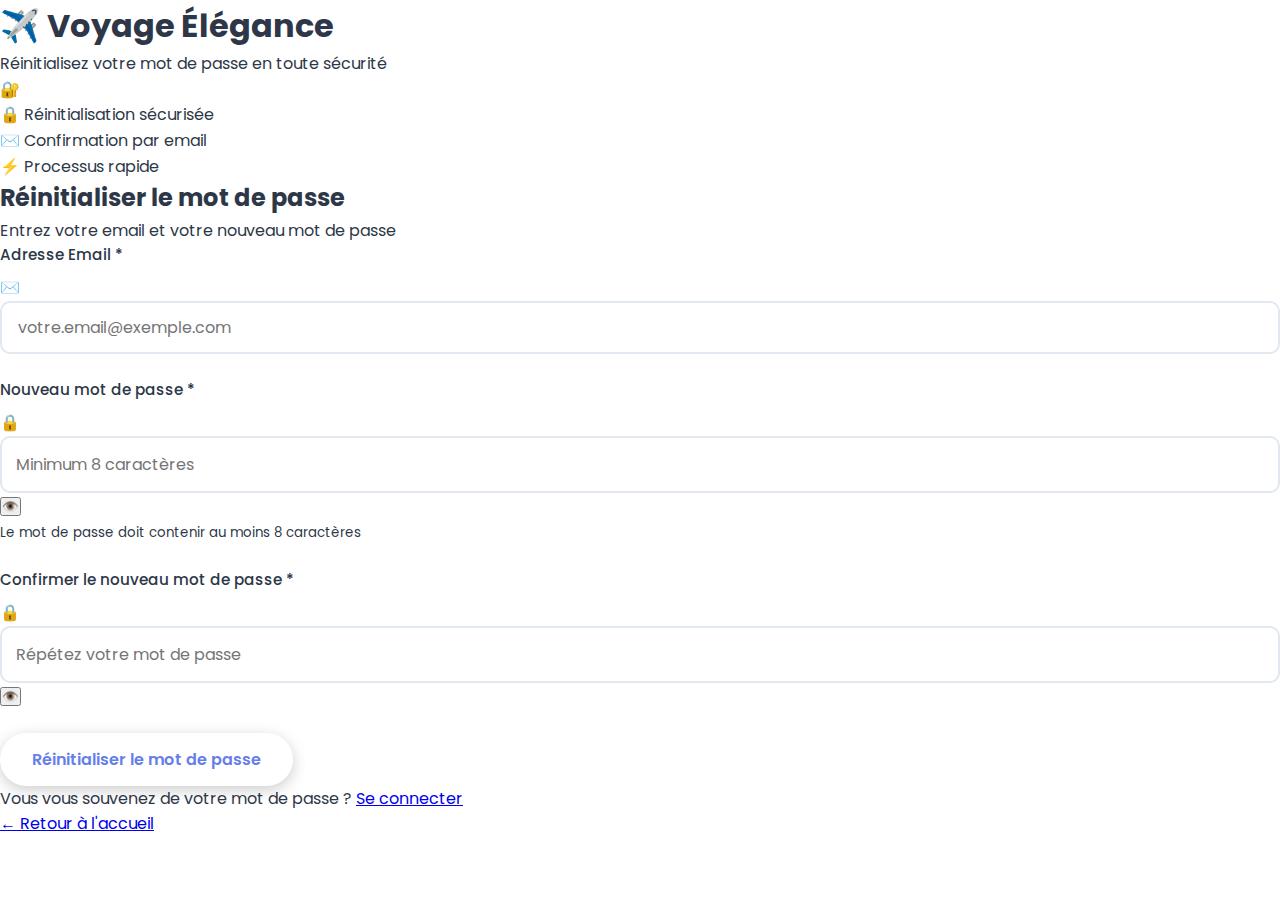
<file: reset-password.html>
<!DOCTYPE html>
<html lang="fr">

<head>
    <meta charset="UTF-8">
    <meta name="viewport" content="width=device-width, initial-scale=1.0">
    <title>Réinitialisation du mot de passe - Voyage Élégance</title>
    <link rel="stylesheet" href="style.css">
    <link rel="preconnect" href="https://fonts.googleapis.com">
    <link rel="preconnect" href="https://fonts.gstatic.com" crossorigin>
    <link href="https://fonts.googleapis.com/css2?family=Poppins:wght@300;400;600;700&display=swap" rel="stylesheet">
</head>

<body class="login-page">

    <div class="login-container">
        <div class="login-wrapper">
            <div class="login-left">
                <div class="login-brand">
                    <h1>✈️ Voyage Élégance</h1>
                    <p class="brand-subtitle">Réinitialisez votre mot de passe en toute sécurité</p>
                </div>
                <div class="login-illustration">
                    <div class="illustration-circle circle-1"></div>
                    <div class="illustration-circle circle-2"></div>
                    <div class="illustration-circle circle-3"></div>
                    <div class="illustration-icon">🔐</div>
                </div>
                <div class="login-features">
                    <div class="feature-item">
                        <span class="feature-icon">🔒</span>
                        <span>Réinitialisation sécurisée</span>
                    </div>
                    <div class="feature-item">
                        <span class="feature-icon">✉️</span>
                        <span>Confirmation par email</span>
                    </div>
                    <div class="feature-item">
                        <span class="feature-icon">⚡</span>
                        <span>Processus rapide</span>
                    </div>
                </div>
            </div>

            <div class="login-right">
                <div class="login-box">
                    <div class="login-header">
                        <h2>Réinitialiser le mot de passe</h2>
                        <p>Entrez votre email et votre nouveau mot de passe</p>
                    </div>

                    <form class="login-form" id="resetPasswordForm">
                        <div class="form-group">
                            <label for="email">Adresse Email *</label>
                            <div class="input-wrapper">
                                <span class="input-icon">✉️</span>
                                <input type="email" id="email" name="email" placeholder="votre.email@exemple.com"
                                    required autocomplete="email">
                            </div>
                        </div>

                        <div class="form-group">
                            <label for="password">Nouveau mot de passe *</label>
                            <div class="input-wrapper">
                                <span class="input-icon">🔒</span>
                                <input type="password" id="password" name="password" placeholder="Minimum 8 caractères"
                                    required autocomplete="new-password" minlength="8">
                                <button type="button" class="password-toggle" id="passwordToggle"
                                    aria-label="Afficher/Masquer le mot de passe">
                                    <span class="eye-icon">👁️</span>
                                </button>
                            </div>
                            <small class="password-hint">Le mot de passe doit contenir au moins 8 caractères</small>
                        </div>

                        <div class="form-group">
                            <label for="confirm-password">Confirmer le nouveau mot de passe *</label>
                            <div class="input-wrapper">
                                <span class="input-icon">🔒</span>
                                <input type="password" id="confirm-password" name="confirm-password"
                                    placeholder="Répétez votre mot de passe" required autocomplete="new-password">
                                <button type="button" class="password-toggle" id="confirmPasswordToggle"
                                    aria-label="Afficher/Masquer le mot de passe">
                                    <span class="eye-icon">👁️</span>
                                </button>
                            </div>
                        </div>

                        <button type="submit" class="btn btn-primary btn-login">
                            <span>Réinitialiser le mot de passe</span>
                            <span class="btn-loader"></span>
                        </button>

                        <div class="login-footer">
                            <p>Vous vous souvenez de votre mot de passe ? <a href="login.html">Se connecter</a></p>
                        </div>
                    </form>
                </div>

                <div class="back-home">
                    <a href="acceuil.html" class="back-link">
                        <span>←</span>
                        <span>Retour à l'accueil</span>
                    </a>
                </div>
            </div>
        </div>
    </div>

    <script>
        // Mobile menu toggle
        const hamburger = document.querySelector('.hamburger');
        const navMenu = document.querySelector('.nav-menu');

        if (hamburger && navMenu) {
            hamburger.addEventListener('click', () => {
                navMenu.classList.toggle('active');
                hamburger.classList.toggle('active');
            });

            // Close menu when clicking on a link
            document.querySelectorAll('.nav-menu a').forEach(link => {
                link.addEventListener('click', () => {
                    navMenu.classList.remove('active');
                    hamburger.classList.remove('active');
                });
            });
        }

        // Navbar scroll effect
        window.addEventListener('scroll', () => {
            const navbar = document.querySelector('.navbar');
            if (navbar && window.scrollY > 100) {
                navbar.classList.add('scrolled');
            } else if (navbar) {
                navbar.classList.remove('scrolled');
            }
        });

        // Password toggle
        const passwordToggle = document.getElementById('passwordToggle');
        const confirmPasswordToggle = document.getElementById('confirmPasswordToggle');
        const passwordInput = document.getElementById('password');
        const confirmPasswordInput = document.getElementById('confirm-password');

        if (passwordToggle && passwordInput) {
            passwordToggle.addEventListener('click', () => {
                const type = passwordInput.getAttribute('type') === 'password' ? 'text' : 'password';
                passwordInput.setAttribute('type', type);
                passwordToggle.classList.toggle('active');
            });
        }

        if (confirmPasswordToggle && confirmPasswordInput) {
            confirmPasswordToggle.addEventListener('click', () => {
                const type = confirmPasswordInput.getAttribute('type') === 'password' ? 'text' : 'password';
                confirmPasswordInput.setAttribute('type', type);
                confirmPasswordToggle.classList.toggle('active');
            });
        }

        // Form submission
        const resetPasswordForm = document.getElementById('resetPasswordForm');
        if (resetPasswordForm) {
            resetPasswordForm.addEventListener('submit', (e) => {
                e.preventDefault();

                const email = document.getElementById('email').value;
                const password = passwordInput.value;
                const confirmPassword = confirmPasswordInput.value;
                const submitBtn = resetPasswordForm.querySelector('.btn-login');
                const loader = submitBtn ? submitBtn.querySelector('.btn-loader') : null;

                // Validate required fields
                if (!email || !password || !confirmPassword) {
                    alert('Veuillez remplir tous les champs obligatoires.');
                    return;
                }

                // Validate email format
                const emailRegex = /^[^\s@]+@[^\s@]+\.[^\s@]+$/;
                if (!emailRegex.test(email)) {
                    alert('Veuillez entrer une adresse email valide.');
                    document.getElementById('email').focus();
                    return;
                }

                // Validate passwords match
                if (password !== confirmPassword) {
                    alert('Les mots de passe ne correspondent pas. Veuillez réessayer.');
                    confirmPasswordInput.focus();
                    return;
                }

                // Validate password length
                if (password.length < 8) {
                    alert('Le mot de passe doit contenir au moins 8 caractères.');
                    passwordInput.focus();
                    return;
                }

                // Show loading state
                if (submitBtn && loader) {
                    submitBtn.classList.add('loading');
                    loader.style.display = 'block';
                    submitBtn.disabled = true;
                }

                // Simulate API call
                setTimeout(() => {
                    if (submitBtn && loader) {
                        submitBtn.classList.remove('loading');
                        loader.style.display = 'none';
                        submitBtn.disabled = false;
                    }

                    alert(`Mot de passe réinitialisé avec succès !\n\nUn email de confirmation a été envoyé à ${email}\n\nVous pouvez maintenant vous connecter avec votre nouveau mot de passe.\n\n(Note: Ceci est une démo. Dans une vraie application, vous seriez redirigé vers la page de connexion.)`);

                    // Redirect to login page after successful reset
                    setTimeout(() => {
                        window.location.href = 'index.html';
                    }, 2000);
                }, 1500);
            });
        }

        // Real-time password confirmation validation
        if (confirmPasswordInput) {
            confirmPasswordInput.addEventListener('input', () => {
                if (confirmPasswordInput.value && passwordInput.value) {
                    if (confirmPasswordInput.value !== passwordInput.value) {
                        confirmPasswordInput.setCustomValidity('Les mots de passe ne correspondent pas');
                        confirmPasswordInput.style.borderColor = '#f5576c';
                    } else {
                        confirmPasswordInput.setCustomValidity('');
                        confirmPasswordInput.style.borderColor = '#43e97b';
                    }
                }
            });

            passwordInput.addEventListener('input', () => {
                if (confirmPasswordInput.value && passwordInput.value) {
                    if (confirmPasswordInput.value !== passwordInput.value) {
                        confirmPasswordInput.setCustomValidity('Les mots de passe ne correspondent pas');
                        confirmPasswordInput.style.borderColor = '#f5576c';
                    } else {
                        confirmPasswordInput.setCustomValidity('');
                        confirmPasswordInput.style.borderColor = '#43e97b';
                    }
                }
            });
        }

        // Theme Toggle Functionality
        const themeToggle = document.getElementById('themeToggle');
        const themeIcon = document.getElementById('themeIcon');
        const html = document.documentElement;

        // Load saved theme or default to light
        const savedTheme = localStorage.getItem('theme') || 'light';
        html.setAttribute('data-theme', savedTheme);
        if (savedTheme === 'dark') {
            themeIcon.textContent = '☀️';
        } else {
            themeIcon.textContent = '🌙';
        }

        // Toggle theme on button click
        if (themeToggle) {
            themeToggle.addEventListener('click', () => {
                const currentTheme = html.getAttribute('data-theme');
                const newTheme = currentTheme === 'dark' ? 'light' : 'dark';

                html.setAttribute('data-theme', newTheme);
                localStorage.setItem('theme', newTheme);

                // Update icon
                themeIcon.textContent = newTheme === 'dark' ? '☀️' : '🌙';
            });
        }
    </script>
</body>

</html>
</file>
<file: style.css>
/* Reset & Base Styles */
* {
    margin: 0;
    padding: 0;
    box-sizing: border-box;
}

:root {
    --primary-color: #667eea;
    --secondary-color: #764ba2;
    --accent-color: #f093fb;
    --text-dark: #2d3748;
    --text-light: #718096;
    --bg-light: #f7fafc;
    --white: #ffffff;
    --shadow: 0 10px 30px rgba(0, 0, 0, 0.1);
    --shadow-hover: 0 15px 40px rgba(0, 0, 0, 0.15);
}

body {
    font-family: 'Poppins', sans-serif;
    line-height: 1.6;
    color: var(--text-dark);
    overflow-x: hidden;
}

.container {
    max-width: 1200px;
    margin: 0 auto;
    padding: 0 20px;
}

/* Navigation */
.navbar {
    position: fixed;
    top: 0;
    width: 100%;
    background: rgba(255, 255, 255, 0.95);
    backdrop-filter: blur(10px);
    box-shadow: 0 2px 10px rgba(0, 0, 0, 0.1);
    z-index: 1000;
    transition: all 0.3s ease;
}

.navbar.scrolled {
    background: rgba(255, 255, 255, 0.98);
    box-shadow: 0 4px 20px rgba(0, 0, 0, 0.15);
}

.navbar .container {
    display: flex;
    justify-content: space-between;
    align-items: center;
    padding: 1rem 20px;
}

.nav-brand h1 {
    font-size: 1.5rem;
    color: var(--primary-color);
    font-weight: 700;
}

.nav-menu {
    display: flex;
    list-style: none;
    gap: 2rem;
}

.nav-menu a {
    text-decoration: none;
    color: var(--text-dark);
    font-weight: 500;
    transition: color 0.3s ease;
    position: relative;
}

.nav-menu a::after {
    content: '';
    position: absolute;
    bottom: -5px;
    left: 0;
    width: 0;
    height: 2px;
    background: var(--primary-color);
    transition: width 0.3s ease;
}

.nav-menu a:hover {
    color: var(--primary-color);
}

.nav-menu a:hover::after {
    width: 100%;
}

.hamburger {
    display: none;
    flex-direction: column;
    cursor: pointer;
    gap: 5px;
}

.hamburger span {
    width: 25px;
    height: 3px;
    background: var(--text-dark);
    transition: all 0.3s ease;
    border-radius: 3px;
}

/* Hero Section */
.hero {
    position: relative;
    height: 100vh;
    display: flex;
    align-items: center;
    justify-content: center;
    background: linear-gradient(135deg, #667eea 0%, #764ba2 100%);
    color: var(--white);
    text-align: center;
    overflow: hidden;
}

.hero::before {
    content: '';
    position: absolute;
    top: 0;
    left: 0;
    right: 0;
    bottom: 0;
    background: url('data:image/svg+xml,<svg width="100" height="100" xmlns="http://www.w3.org/2000/svg"><circle cx="50" cy="50" r="2" fill="rgba(255,255,255,0.1)"/></svg>');
    opacity: 0.3;
    animation: float 20s infinite linear;
}

@keyframes float {
    0% {
        transform: translateY(0);
    }

    100% {
        transform: translateY(-100px);
    }
}

.hero-overlay {
    position: absolute;
    top: 0;
    left: 0;
    right: 0;
    bottom: 0;
    background: rgba(0, 0, 0, 0.3);
}

.hero-content {
    position: relative;
    z-index: 1;
    max-width: 800px;
    padding: 0 20px;
    animation: fadeInUp 1s ease;
}

@keyframes fadeInUp {
    from {
        opacity: 0;
        transform: translateY(30px);
    }

    to {
        opacity: 1;
        transform: translateY(0);
    }
}

.hero-title {
    font-size: 3.5rem;
    font-weight: 700;
    margin-bottom: 1rem;
    text-shadow: 2px 2px 4px rgba(0, 0, 0, 0.3);
}

.hero-subtitle {
    font-size: 1.3rem;
    margin-bottom: 2rem;
    opacity: 0.95;
}

/* Buttons */
.btn {
    display: inline-block;
    padding: 14px 32px;
    text-decoration: none;
    border-radius: 50px;
    font-weight: 600;
    transition: all 0.3s ease;
    border: none;
    cursor: pointer;
    font-size: 1rem;
    font-family: 'Poppins', sans-serif;
}

.btn-primary {
    background: var(--white);
    color: var(--primary-color);
    box-shadow: 0 4px 15px rgba(0, 0, 0, 0.2);
}

.btn-primary:hover {
    transform: translateY(-3px);
    box-shadow: 0 6px 20px rgba(0, 0, 0, 0.3);
}

.btn-secondary {
    background: var(--primary-color);
    color: var(--white);
}

.btn-secondary:hover {
    background: var(--secondary-color);
    transform: translateY(-2px);
}

/* Section Header */
.section-header {
    text-align: center;
    margin-bottom: 4rem;
}

.section-header h2 {
    font-size: 2.5rem;
    color: var(--text-dark);
    margin-bottom: 1rem;
    font-weight: 700;
}

.section-header p {
    font-size: 1.1rem;
    color: var(--text-light);
}

/* About Section */
.about {
    padding: 100px 0;
    background: var(--bg-light);
}

.about-grid {
    display: grid;
    grid-template-columns: repeat(auto-fit, minmax(250px, 1fr));
    gap: 2rem;
}

.about-card {
    background: var(--white);
    padding: 2.5rem;
    border-radius: 15px;
    text-align: center;
    box-shadow: var(--shadow);
    transition: all 0.3s ease;
}

.about-card:hover {
    transform: translateY(-10px);
    box-shadow: var(--shadow-hover);
}

.about-card .icon {
    font-size: 3rem;
    margin-bottom: 1rem;
}

.about-card h3 {
    font-size: 1.3rem;
    margin-bottom: 1rem;
    color: var(--text-dark);
}

.about-card p {
    color: var(--text-light);
    line-height: 1.8;
}

/* Destinations Section */
.destinations {
    padding: 100px 0;
    background: var(--white);
}

.destinations-grid {
    display: grid;
    grid-template-columns: repeat(auto-fit, minmax(320px, 1fr));
    gap: 2rem;
}

.destination-card {
    background: var(--white);
    border-radius: 20px;
    overflow: hidden;
    box-shadow: var(--shadow);
    transition: all 0.3s ease;
}

.destination-card:hover {
    transform: translateY(-10px);
    box-shadow: var(--shadow-hover);
}

.destination-image {
    height: 250px;
    position: relative;
    display: flex;
    align-items: center;
    justify-content: center;
    overflow: hidden;
}

.destination-overlay {
    position: absolute;
    top: 0;
    left: 0;
    right: 0;
    bottom: 0;
    background: rgba(0, 0, 0, 0.4);
    display: flex;
    flex-direction: column;
    align-items: center;
    justify-content: center;
    color: var(--white);
    text-align: center;
    transition: all 0.3s ease;
}

.destination-card:hover .destination-overlay {
    background: rgba(0, 0, 0, 0.6);
}

.destination-overlay h3 {
    font-size: 1.8rem;
    margin-bottom: 0.5rem;
    font-weight: 700;
}

.destination-overlay p {
    font-size: 1rem;
    opacity: 0.9;
}

.destination-info {
    padding: 1.5rem;
}

.destination-price {
    font-size: 1.3rem;
    font-weight: 700;
    color: var(--primary-color);
    margin-bottom: 1rem;
}

.destination-info p {
    color: var(--text-light);
    margin-bottom: 1.5rem;
    line-height: 1.6;
}

/* Reservation Section */
.reservation {
    padding: 100px 0;
    background: var(--bg-light);
}

.reservation-wrapper {
    max-width: 900px;
    margin: 0 auto;
}

.reservation-form {
    background: var(--white);
    padding: 3rem;
    border-radius: 20px;
    box-shadow: var(--shadow);
}

.form-section {
    margin-bottom: 3rem;
    padding-bottom: 2rem;
    border-bottom: 2px solid #e2e8f0;
}

.form-section:last-of-type {
    border-bottom: none;
}

.form-section h3 {
    color: var(--primary-color);
    font-size: 1.5rem;
    margin-bottom: 1.5rem;
    font-weight: 600;
    display: flex;
    align-items: center;
    gap: 0.5rem;
}

.form-row {
    display: grid;
    grid-template-columns: 1fr 1fr;
    gap: 1.5rem;
    margin-bottom: 1.5rem;
}

.form-group {
    margin-bottom: 1.5rem;
}

.form-group label {
    display: block;
    margin-bottom: 0.5rem;
    color: var(--text-dark);
    font-weight: 500;
    font-size: 0.95rem;
}

.form-group input[type="text"],
.form-group input[type="email"],
.form-group input[type="tel"],
.form-group input[type="date"],
.form-group select,
.form-group textarea {
    width: 100%;
    padding: 12px 16px;
    border: 2px solid #e2e8f0;
    border-radius: 10px;
    font-family: 'Poppins', sans-serif;
    font-size: 1rem;
    transition: all 0.3s ease;
    background: var(--white);
    color: var(--text-dark);
}

.form-group input[type="date"] {
    cursor: pointer;
}

.form-group select {
    cursor: pointer;
    appearance: none;
    background-image: url("data:image/svg+xml,%3Csvg xmlns='http://www.w3.org/2000/svg' width='12' height='12' viewBox='0 0 12 12'%3E%3Cpath fill='%23667eea' d='M6 9L1 4h10z'/%3E%3C/svg%3E");
    background-repeat: no-repeat;
    background-position: right 16px center;
    padding-right: 40px;
}

.form-group input:focus,
.form-group select:focus,
.form-group textarea:focus {
    outline: none;
    border-color: var(--primary-color);
    box-shadow: 0 0 0 3px rgba(102, 126, 234, 0.1);
}

.form-group textarea {
    resize: vertical;
    min-height: 100px;
}

.checkbox-group {
    display: flex;
    align-items: flex-start;
    gap: 0.75rem;
}

.checkbox-group input[type="checkbox"] {
    width: 20px;
    height: 20px;
    margin-top: 2px;
    cursor: pointer;
    accent-color: var(--primary-color);
    flex-shrink: 0;
}

.checkbox-group label {
    margin-bottom: 0;
    cursor: pointer;
    font-weight: 400;
    line-height: 1.5;
}

.checkbox-group .link {
    color: var(--primary-color);
    text-decoration: none;
    font-weight: 500;
    transition: color 0.3s ease;
}

.checkbox-group .link:hover {
    color: var(--secondary-color);
    text-decoration: underline;
}

.form-submit {
    text-align: center;
    margin-top: 2rem;
}

.btn-large {
    padding: 16px 48px;
    font-size: 1.1rem;
    font-weight: 600;
}

.form-note {
    margin-top: 1rem;
    color: var(--text-light);
    font-size: 0.9rem;
}

/* Services Section */
.services {
    padding: 100px 0;
    background: var(--bg-light);
}

.services-grid {
    display: grid;
    grid-template-columns: repeat(auto-fit, minmax(280px, 1fr));
    gap: 2rem;
}

.service-card {
    background: var(--white);
    padding: 2.5rem;
    border-radius: 15px;
    text-align: center;
    box-shadow: var(--shadow);
    transition: all 0.3s ease;
}

.service-card:hover {
    transform: translateY(-10px);
    box-shadow: var(--shadow-hover);
    background: linear-gradient(135deg, var(--primary-color), var(--secondary-color));
    color: var(--white);
}

.service-icon {
    font-size: 3.5rem;
    margin-bottom: 1rem;
}

.service-card h3 {
    font-size: 1.3rem;
    margin-bottom: 1rem;
    color: var(--text-dark);
}

.service-card:hover h3 {
    color: var(--white);
}

.service-card p {
    color: var(--text-light);
    line-height: 1.8;
}

.service-card:hover p {
    color: rgba(255, 255, 255, 0.9);
}

/* Testimonials Section */
.testimonials {
    padding: 100px 0;
    background: var(--white);
}

.testimonials-grid {
    display: grid;
    grid-template-columns: repeat(auto-fit, minmax(300px, 1fr));
    gap: 2rem;
}

.testimonial-card {
    background: var(--bg-light);
    padding: 2.5rem;
    border-radius: 15px;
    box-shadow: var(--shadow);
    transition: all 0.3s ease;
}

.testimonial-card:hover {
    transform: translateY(-5px);
    box-shadow: var(--shadow-hover);
}

.testimonial-rating {
    color: #ffc107;
    font-size: 1.2rem;
    margin-bottom: 1rem;
}

.testimonial-text {
    color: var(--text-light);
    font-style: italic;
    margin-bottom: 1.5rem;
    line-height: 1.8;
}

.testimonial-author {
    display: flex;
    flex-direction: column;
    gap: 0.3rem;
}

.testimonial-author strong {
    color: var(--text-dark);
    font-size: 1.1rem;
}

.testimonial-author span {
    color: var(--text-light);
    font-size: 0.9rem;
}

/* Contact Section */
.contact {
    padding: 100px 0;
    background: var(--bg-light);
}

.contact-content {
    display: grid;
    grid-template-columns: 1fr 1fr;
    gap: 4rem;
    margin-top: 3rem;
}

.contact-info {
    display: flex;
    flex-direction: column;
    gap: 2rem;
}

.contact-item {
    display: flex;
    gap: 1.5rem;
    align-items: flex-start;
}

.contact-icon {
    font-size: 2rem;
    min-width: 50px;
}

.contact-item h3 {
    color: var(--text-dark);
    margin-bottom: 0.5rem;
    font-size: 1.2rem;
}

.contact-item p {
    color: var(--text-light);
    line-height: 1.8;
}

.contact-form {
    background: var(--white);
    padding: 2.5rem;
    border-radius: 15px;
    box-shadow: var(--shadow);
}

.form-group {
    margin-bottom: 1.5rem;
}

.form-group input,
.form-group textarea {
    width: 100%;
    padding: 14px;
    border: 2px solid #e2e8f0;
    border-radius: 10px;
    font-family: 'Poppins', sans-serif;
    font-size: 1rem;
    transition: all 0.3s ease;
}

.form-group input:focus,
.form-group textarea:focus {
    outline: none;
    border-color: var(--primary-color);
    box-shadow: 0 0 0 3px rgba(102, 126, 234, 0.1);
}

.newsletter-form {
    display: flex;
    gap: 0.5rem;
    margin-top: 1rem;
}

.newsletter-form input {
    flex: 1;
    padding: 10px;
    border: 2px solid #e2e8f0;
    border-radius: 10px;
    font-family: 'Poppins', sans-serif;
}

.newsletter-form .btn {
    padding: 10px 20px;
    white-space: nowrap;
}

/* Footer */
.footer {
    background: var(--text-dark);
    color: var(--white);
    padding: 60px 0 20px;
}

.footer-content {
    display: grid;
    grid-template-columns: repeat(auto-fit, minmax(250px, 1fr));
    gap: 3rem;
    margin-bottom: 3rem;
}

.footer-section h3,
.footer-section h4 {
    margin-bottom: 1.5rem;
    font-size: 1.3rem;
}

.footer-section p {
    color: rgba(255, 255, 255, 0.8);
    line-height: 1.8;
    margin-bottom: 1rem;
}

.footer-section ul {
    list-style: none;
}

.footer-section ul li {
    margin-bottom: 0.8rem;
}

.footer-section ul li a {
    color: rgba(255, 255, 255, 0.8);
    text-decoration: none;
    transition: color 0.3s ease;
}

.footer-section ul li a:hover {
    color: var(--white);
}

.social-links {
    display: flex;
    gap: 1rem;
    margin-top: 1.5rem;
}

.social-links a {
    font-size: 1.5rem;
    text-decoration: none;
    transition: transform 0.3s ease;
}

.social-links a:hover {
    transform: scale(1.2);
}

.footer-bottom {
    text-align: center;
    padding-top: 2rem;
    border-top: 1px solid rgba(255, 255, 255, 0.1);
    color: rgba(255, 255, 255, 0.8);
}

/* Responsive Design */
@media (max-width: 768px) {
    .hamburger {
        display: flex;
    }

    .nav-menu {
        position: fixed;
        left: -100%;
        top: 70px;
        flex-direction: column;
        background: var(--white);
        width: 100%;
        text-align: center;
        transition: 0.3s;
        box-shadow: 0 10px 27px rgba(0, 0, 0, 0.05);
        padding: 2rem 0;
    }

    .nav-menu.active {
        left: 0;
    }

    .hamburger.active span:nth-child(1) {
        transform: rotate(45deg) translate(8px, 8px);
    }

    .hamburger.active span:nth-child(2) {
        opacity: 0;
    }

    .hamburger.active span:nth-child(3) {
        transform: rotate(-45deg) translate(7px, -7px);
    }

    .hero-title {
        font-size: 2.5rem;
    }

    .hero-subtitle {
        font-size: 1.1rem;
    }

    .section-header h2 {
        font-size: 2rem;
    }

    .contact-content {
        grid-template-columns: 1fr;
        gap: 2rem;
    }

    .destinations-grid {
        grid-template-columns: 1fr;
    }

    .newsletter-form {
        flex-direction: column;
    }

    .reservation-form {
        padding: 2rem 1.5rem;
    }

    .form-row {
        grid-template-columns: 1fr;
    }

    .form-section h3 {
        font-size: 1.3rem;
    }
}

@media (max-width: 480px) {
    .hero-title {
        font-size: 2rem;
    }

    .hero-subtitle {
        font-size: 1rem;
    }

    .btn {
        padding: 12px 24px;
        font-size: 0.9rem;
    }

    .section-header h2 {
        font-size: 1.8rem;
    }
}
</file>
